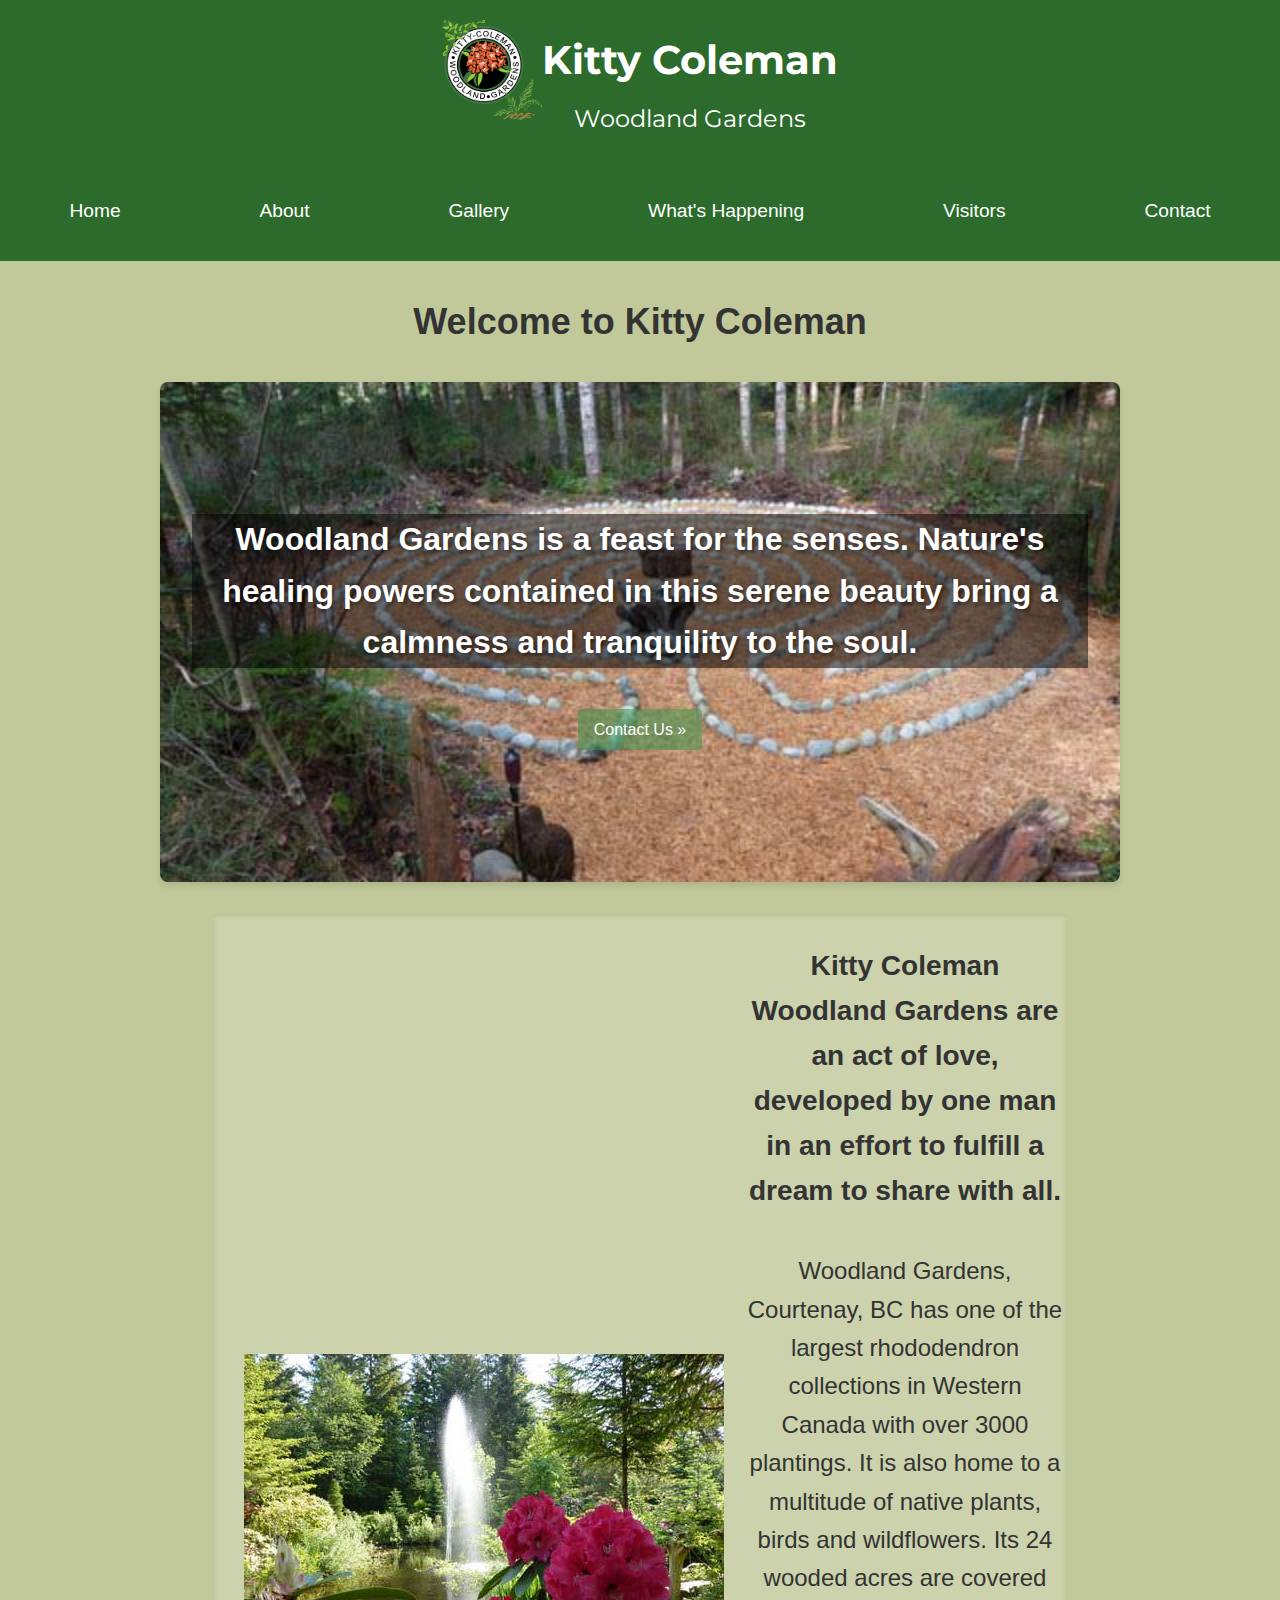
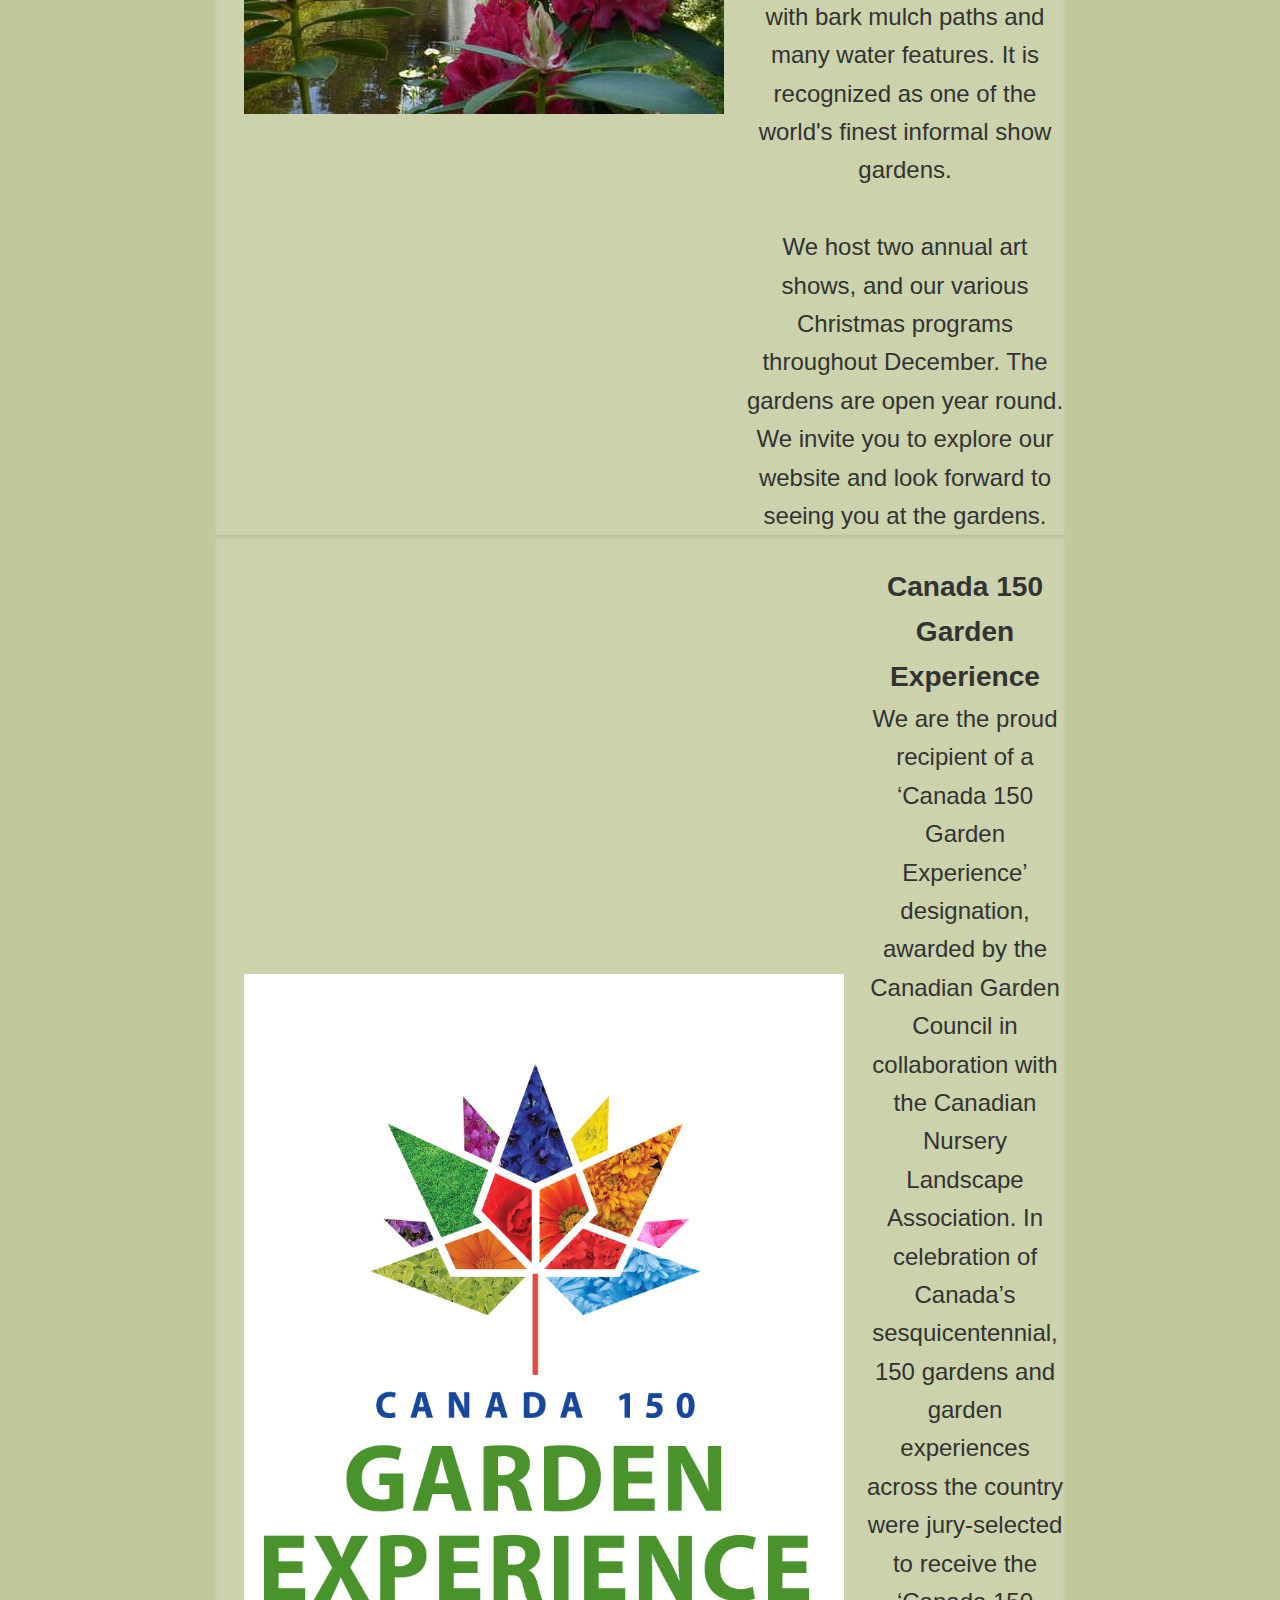
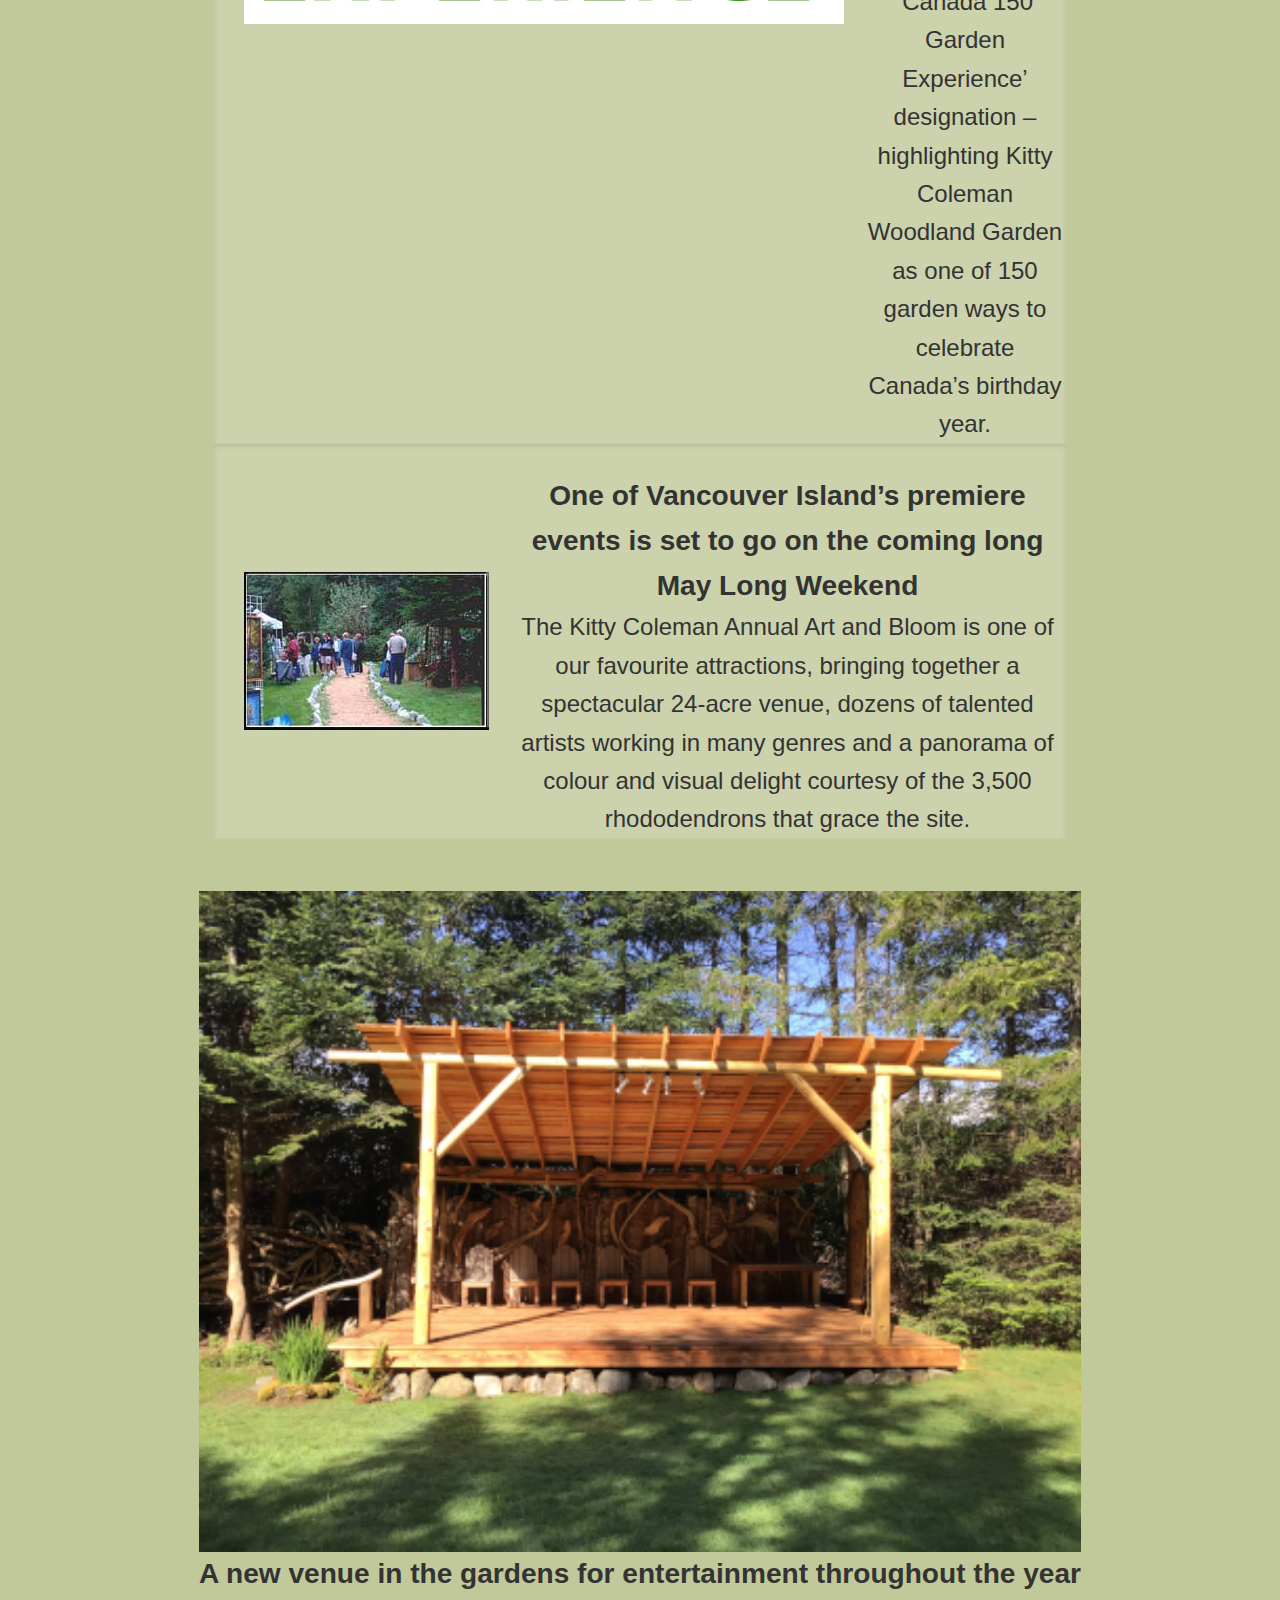
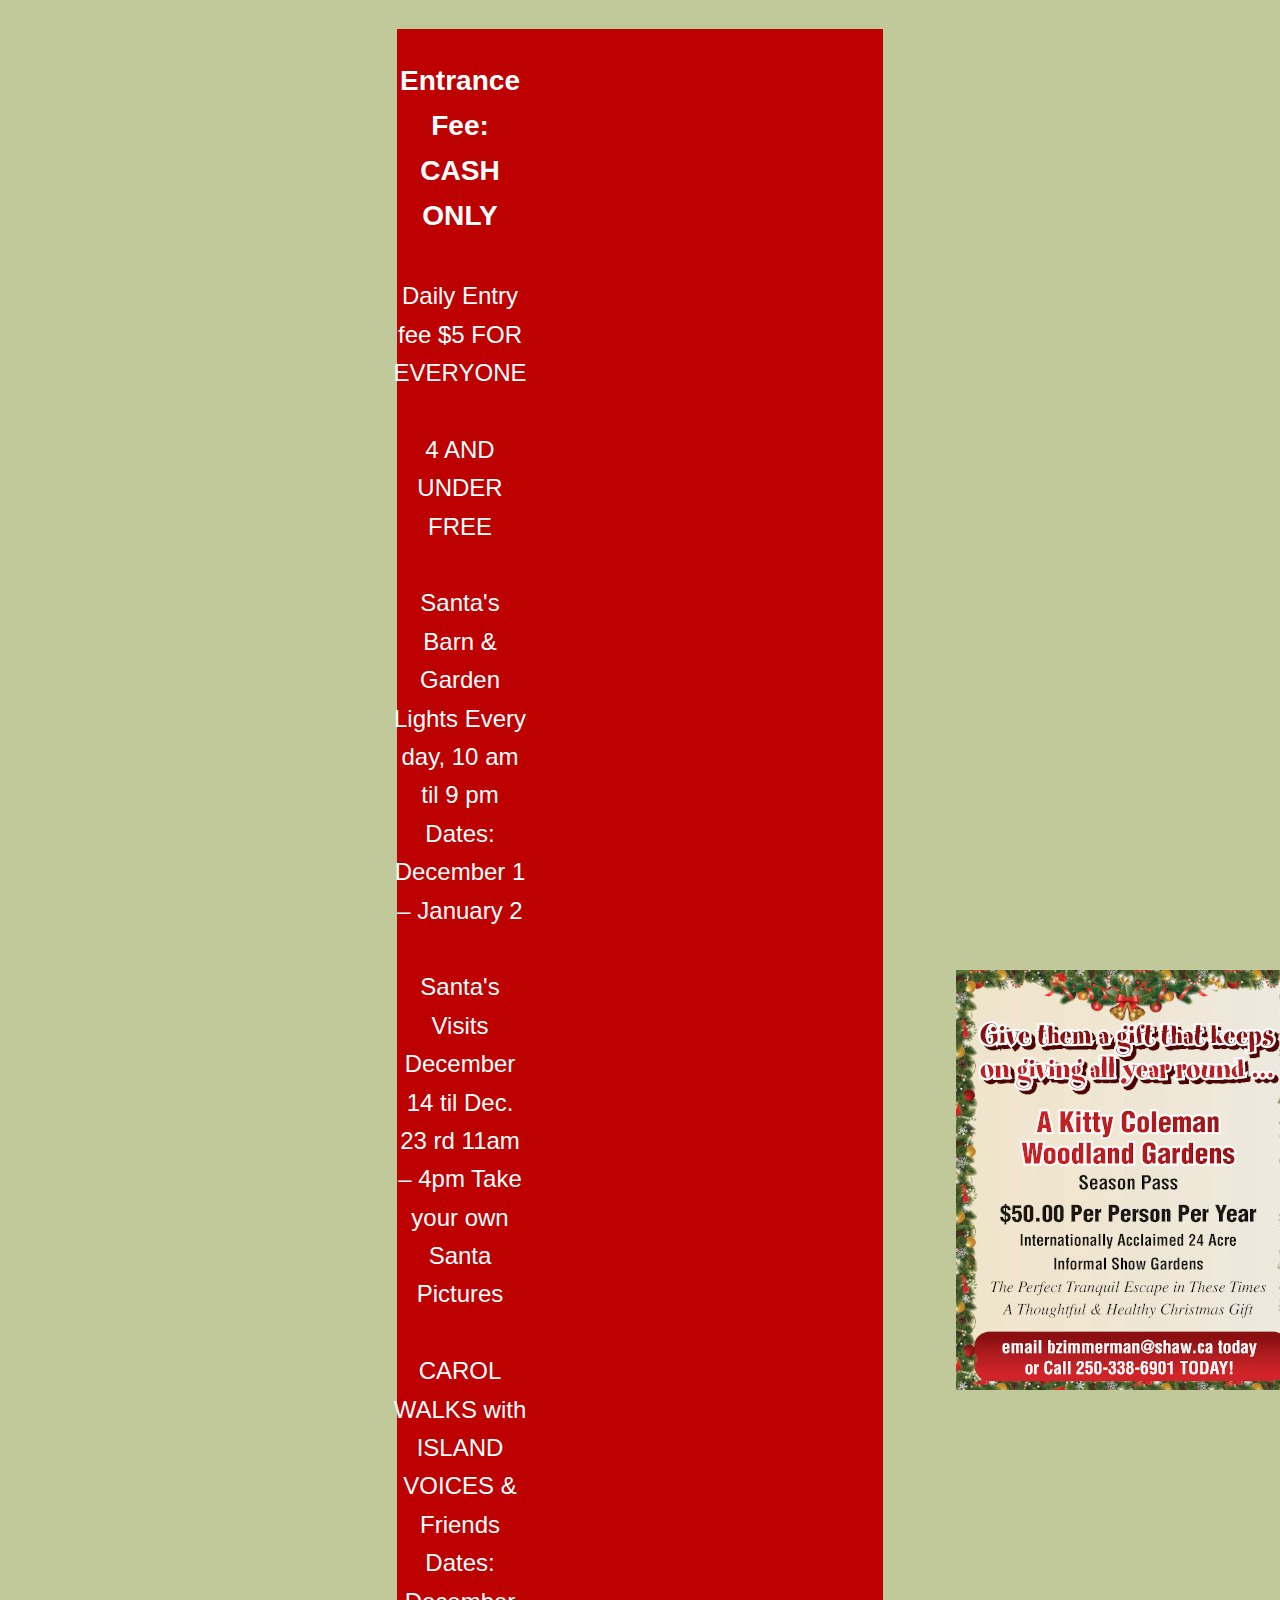
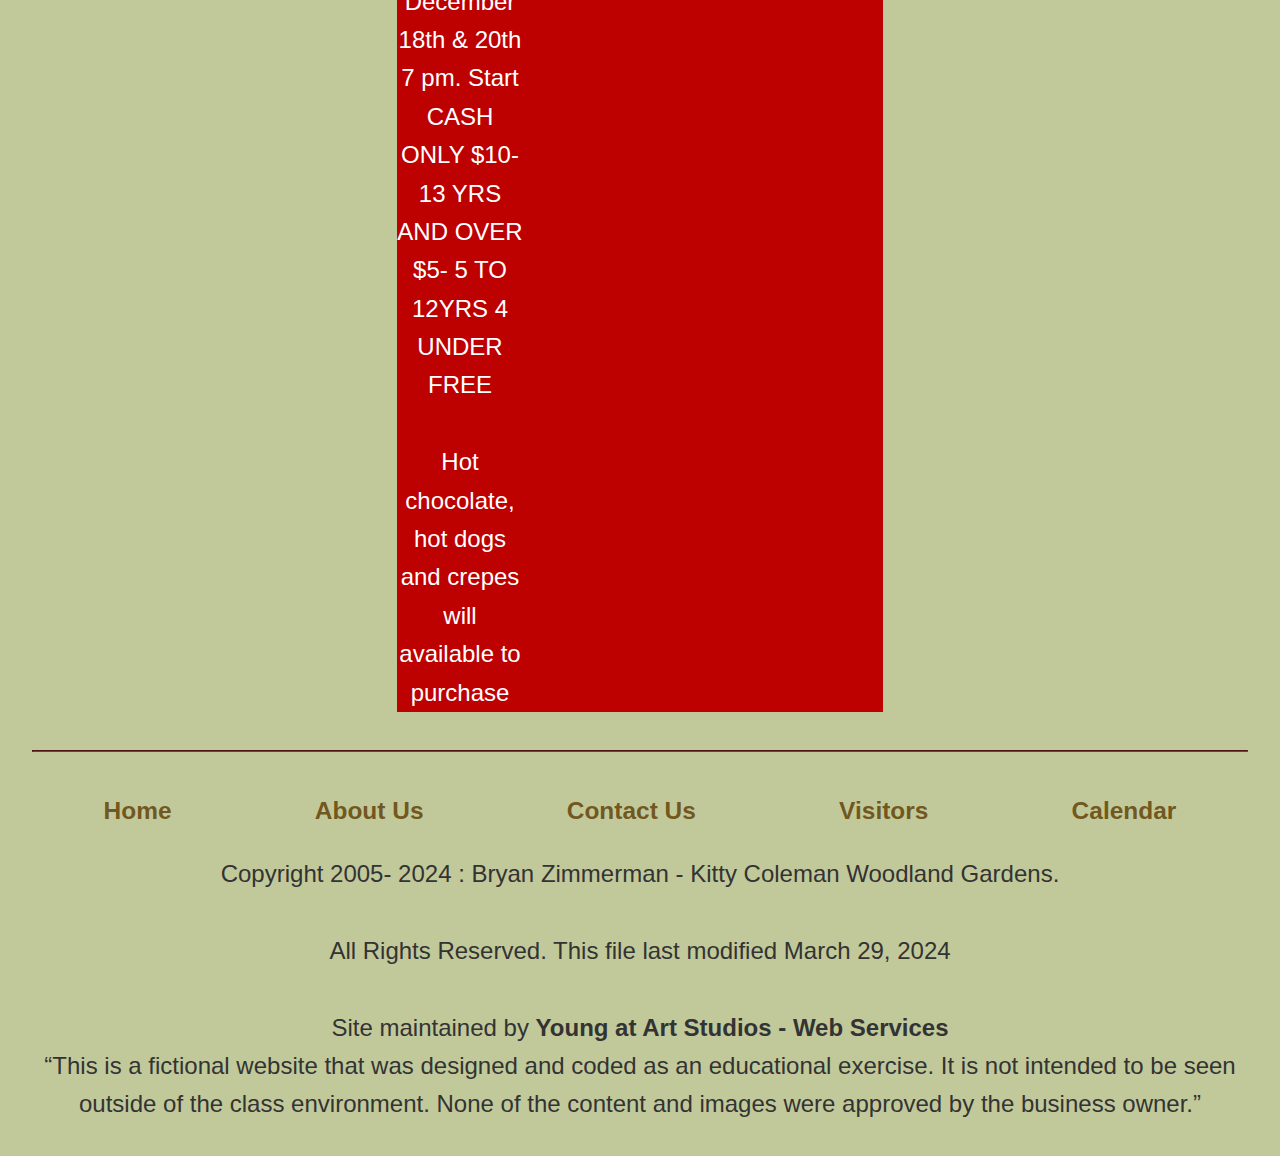
<file: index.html>
<!DOCTYPE html>
<html lang="en">
<head>

    <link rel="preconnect" href="https://fonts.googleapis.com">
<link rel="preconnect" href="https://fonts.gstatic.com" crossorigin>
<link href="https://fonts.googleapis.com/css2?family=Parkinsans:wght@300..800&display=swap" rel="stylesheet">

<link rel="preconnect" href="https://fonts.googleapis.com">
<link rel="preconnect" href="https://fonts.gstatic.com" crossorigin>
<link href="https://fonts.googleapis.com/css2?family=Montserrat:ital,wght@0,100..900;1,100..900&family=Parkinsans:wght@300..800&display=swap" rel="stylesheet">
    <meta charset="UTF-8">
    <meta name="viewport" content="width=device-width, initial-scale=1.0">
    <title>Kitty Coleman Woodland Gardens</title>
    <link rel="stylesheet" href="styles.css">
    <script>
        function showNav() {
            var element = document.getElementById("nav-items");
            element.classList.toggle("show-items");
        }
    </script>

<!--Terribly sorry for the late submission; I assumed that the expected time would be before the next class. I'll make sure to complete the next step on time.-->

</head>
<body>
    <header>
        <div class="header-container">
            <img src="images/kitty-coleman.png" alt="Kitty Coleman Logo" class="logo">
            <div class="header-title">
                <h1>Kitty Coleman</h1>
                <h2>Woodland Gardens</h2>
            </div>
            <button class="menu-toggle" onclick="showNav()">☰</button>
        </div>
    </header>

    <nav id="nav-items" class="hidden">
        <ul>
            <li><a href="index.html">Home</a></li>
            <li><a href="#">About</a></li>
            <li><a href="#">Gallery</a></li>
            <li><a href="#">What's Happening</a></li>
            <li><a href="visitor.html">Visitors</a></li>
            <li><a href="contact.html">Contact</a></li>
        </ul>
    </nav>

    <main>
        <h2>Welcome to Kitty Coleman</h2>
        <section class="welcome-section">
            <h2>
                <strong>Woodland Gardens</strong> is a feast for the senses. 
                Nature's healing powers contained in this serene beauty bring 
                a calmness and tranquility to the soul.
            </h2>
            <a href="#" class="cta-button">Contact Us »</a>
        </section>

        <section class="location-section3">
            
            <div class="image-container">
                <img src="images/fountain.jpg" alt="Location Image" class="img">
            </div>
            <div class="text-container">
             <h3>Kitty Coleman Woodland Gardens are an act of love, developed by one man in an effort to fulfill a dream to share with all. </h3> <br>

             <p>

                Woodland Gardens, Courtenay, BC has one of the largest rhododendron collections in Western Canada with over 3000 plantings. It is also home to a multitude of native plants, birds and wildflowers. Its 24 wooded acres are covered with bark mulch paths and many water features. It is recognized as one of the world's finest informal show gardens.

            </p> <br>
               
                <p> 
                We host two annual art shows, and our various Christmas programs throughout December. The gardens are open year round. We invite you to explore our website and look forward to seeing you at the gardens.</p>
                    
            </div>
   
           
        </section>


        <section class="location-section3">
            
            <div class="image-container">
                <img src="images/experience.jpg" alt="Location Image" class="img">
            </div>
            <div class="text-container">
                <h3>Canada 150 Garden Experience</h3>
                    We are the proud recipient of a ‘Canada 150 Garden Experience’ designation, awarded by the Canadian Garden Council in collaboration with the Canadian Nursery Landscape Association.
                    
                    In celebration of Canada’s sesquicentennial, 150 gardens and garden experiences across the country were jury-selected to receive the ‘Canada 150 Garden Experience’ designation – highlighting Kitty Coleman Woodland Garden as one of 150 garden ways to celebrate Canada’s birthday year.
                    
            </div>
   
           
        </section>


        <section class="location-section3">
            
            <div class="image-container">
                <img src="images/festival_new.jpg" alt="Location Image" class="img">
            </div>
            <div class="text-container">
                <h3>One of Vancouver Island’s premiere events is set to go on the coming long May Long Weekend</h3>
                <p> The Kitty Coleman Annual Art and Bloom is one of our favourite attractions, bringing together a spectacular 24-acre venue, dozens of talented artists working in many genres and a panorama of colour and visual delight courtesy of the 3,500 rhododendrons that grace the site.</p>
                    
            </div>
   
           
        </section>

        <section class="location-section">
            
            <div class="location-image">
                <img src="images/concert-stage-sm.jpg" alt="Image of concert stage" class="img">

                <h3>A new venue in the gardens for entertainment throughout the year</h3>

              
            </div>
        </section>

        
        <section class="location-section343">
            
            <div class="image-container2">
                <img src="images/season-pass-poster-350.jpg" alt="Event Poster" class="img">
            </div>
            <div class="text-container">
                <h3>Entrance Fee: CASH ONLY</h3>
                <br>
                <p>
                    Daily Entry fee
                    $5 FOR EVERYONE
                  
                </p>
                <br> <p>  4 AND UNDER FREE</p>
                        <br>
                    <p>
                    Santa's Barn & Garden Lights
                    Every day, 10 am til 9 pm
                    Dates: December 1 – January 2
            </p>
            <br>
                    <p>
                    Santa's Visits
                    December 14 til Dec. 23 rd
                    11am – 4pm
                    Take your own Santa Pictures
        </p>
                    <br>
                    <p>
                    CAROL WALKS with
                    ISLAND VOICES & Friends
                    Dates: December 18th & 20th
                    7 pm. Start
                    CASH ONLY
                    $10-13 YRS AND OVER
                    $5- 5 TO 12YRS
                    4 UNDER FREE
    </p>
    <br>
                    <p>
                    Hot chocolate, hot dogs and
                    crepes will available to purchase</p>
                    
            </div>
    
           
        </section>
<br>

<hr>
<br>
<footer class="footerclass"> 
    <div class="signingon">
       
        <a href="#" class="nav-link2">Home</a>
        <a href="#" class="nav-link2">About Us</a>
       <a href="contact.html" class="nav-link2">Contact Us</a>
        <a href="visitor.html" class="nav-link2">Visitors</a>
       <a href="#" class="nav-link2">Calendar</a>
       
    
</div>
    <p>Copyright 2005- 2024 : Bryan Zimmerman - Kitty Coleman Woodland Gardens. </p>
    <br>
    <p> 
        All Rights Reserved.
        This file last modified March 29, 2024</p>
        <br>
        <p>Site maintained by  <a href="http://www.yaadev.com/" class="nav-link3">Young at Art Studios - Web Services</a></p>

        <p>“This is a fictional website that was designed and coded as an educational exercise. It is not intended to be seen outside of the class environment. None of the content and images were approved by the business owner.”</p>



   


</footer>



    </main>




</body>
</html>
</file>
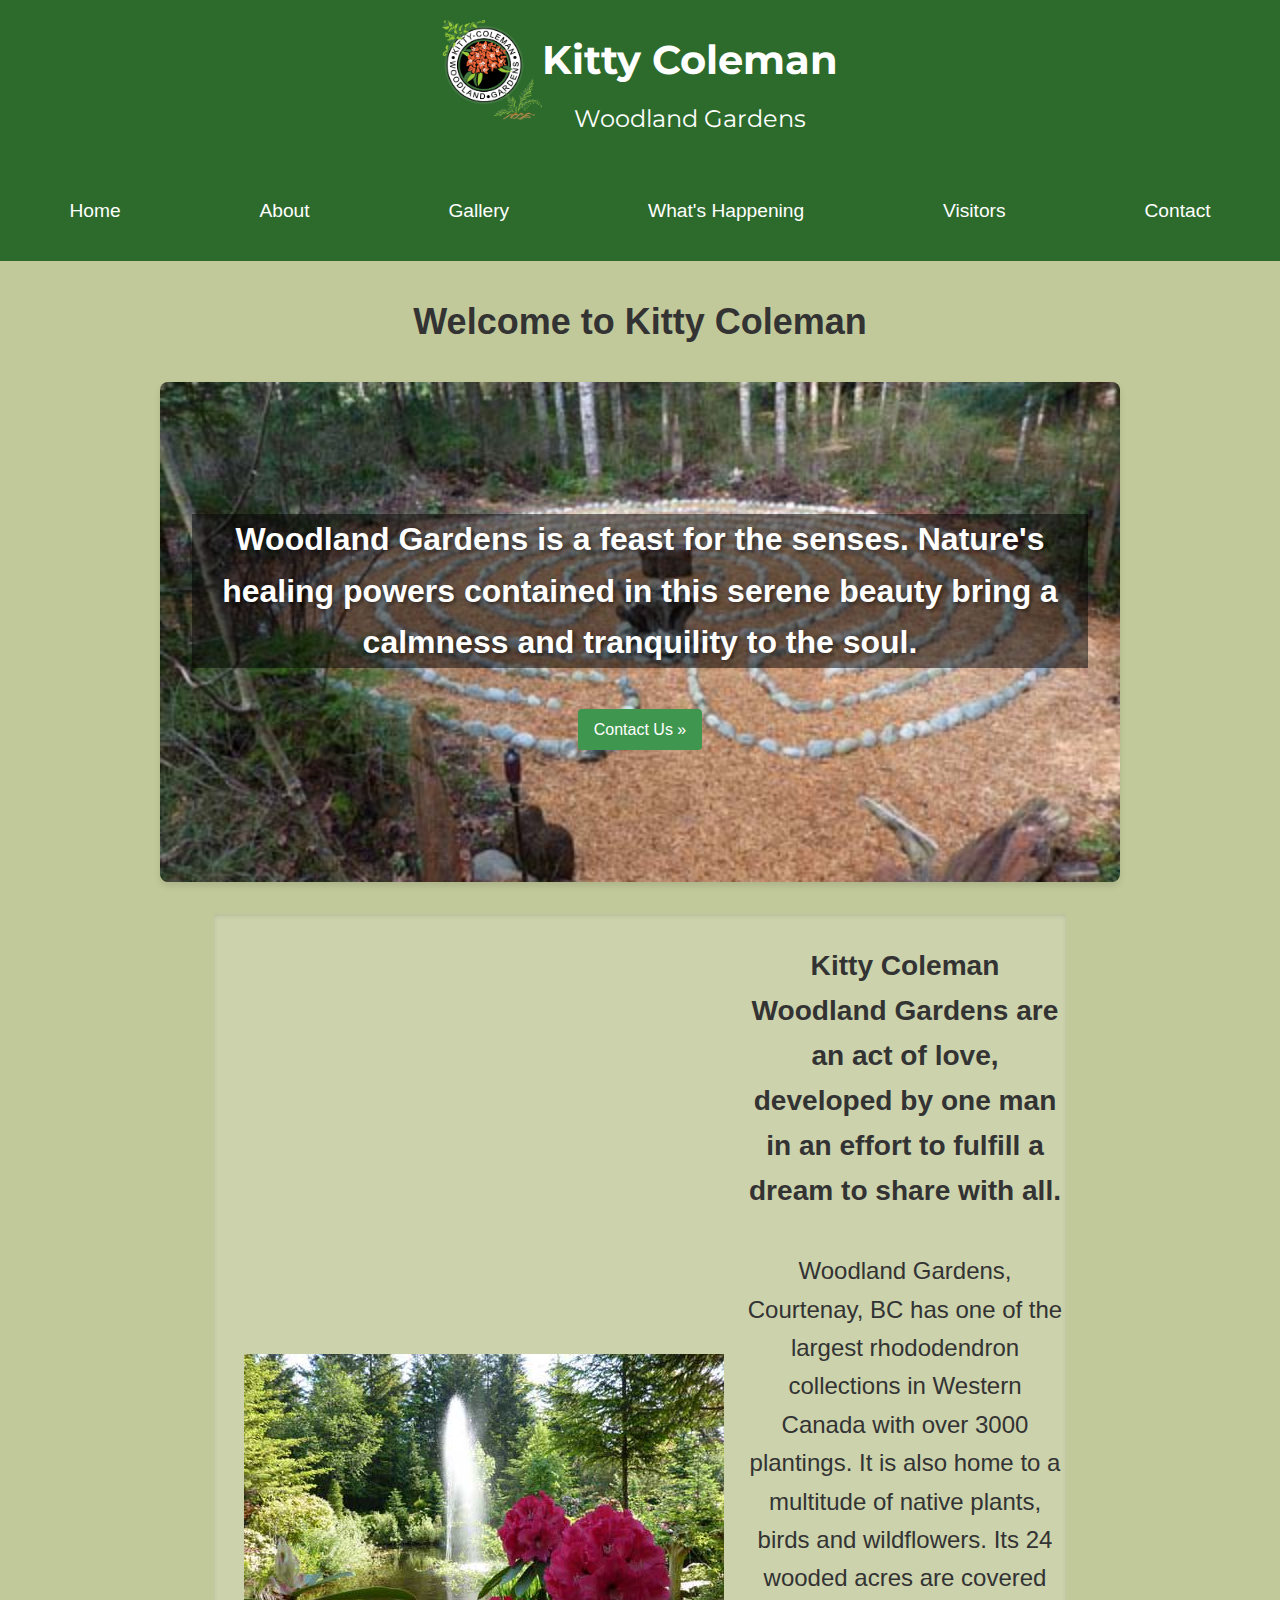
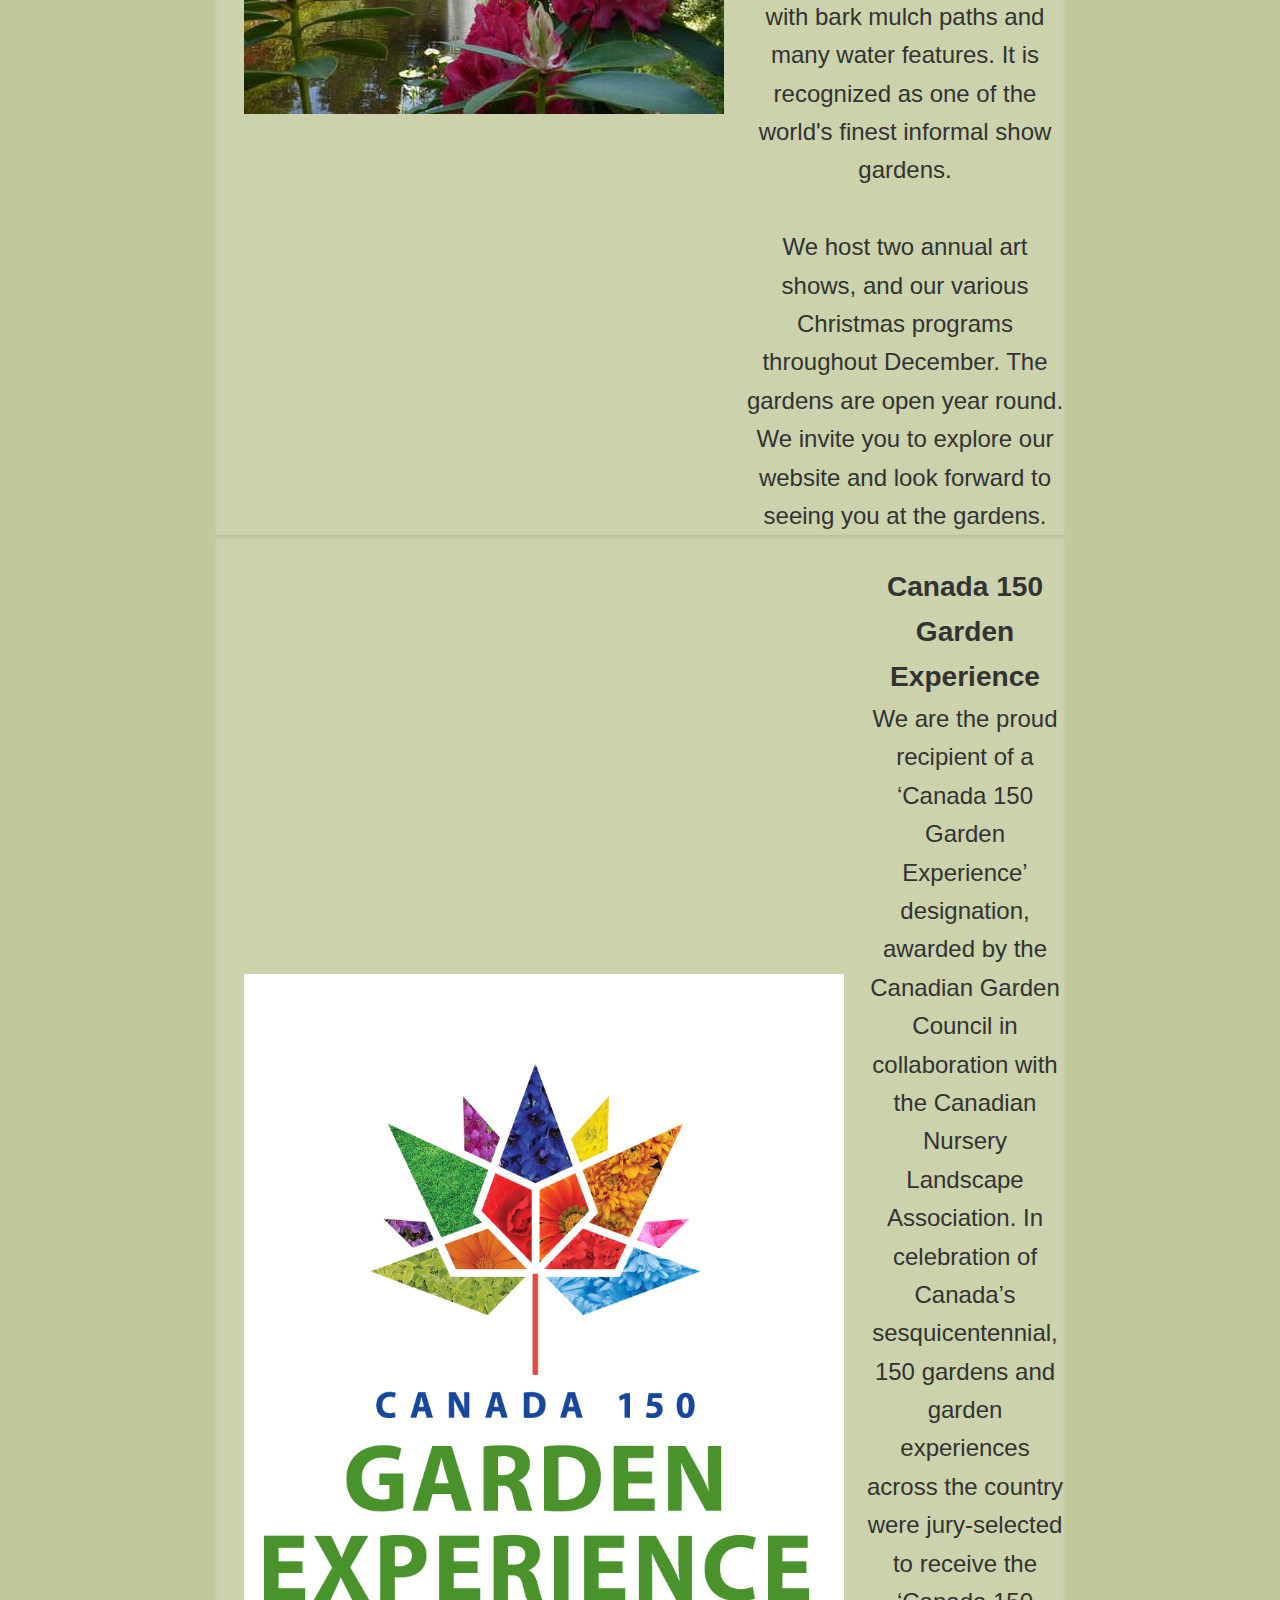
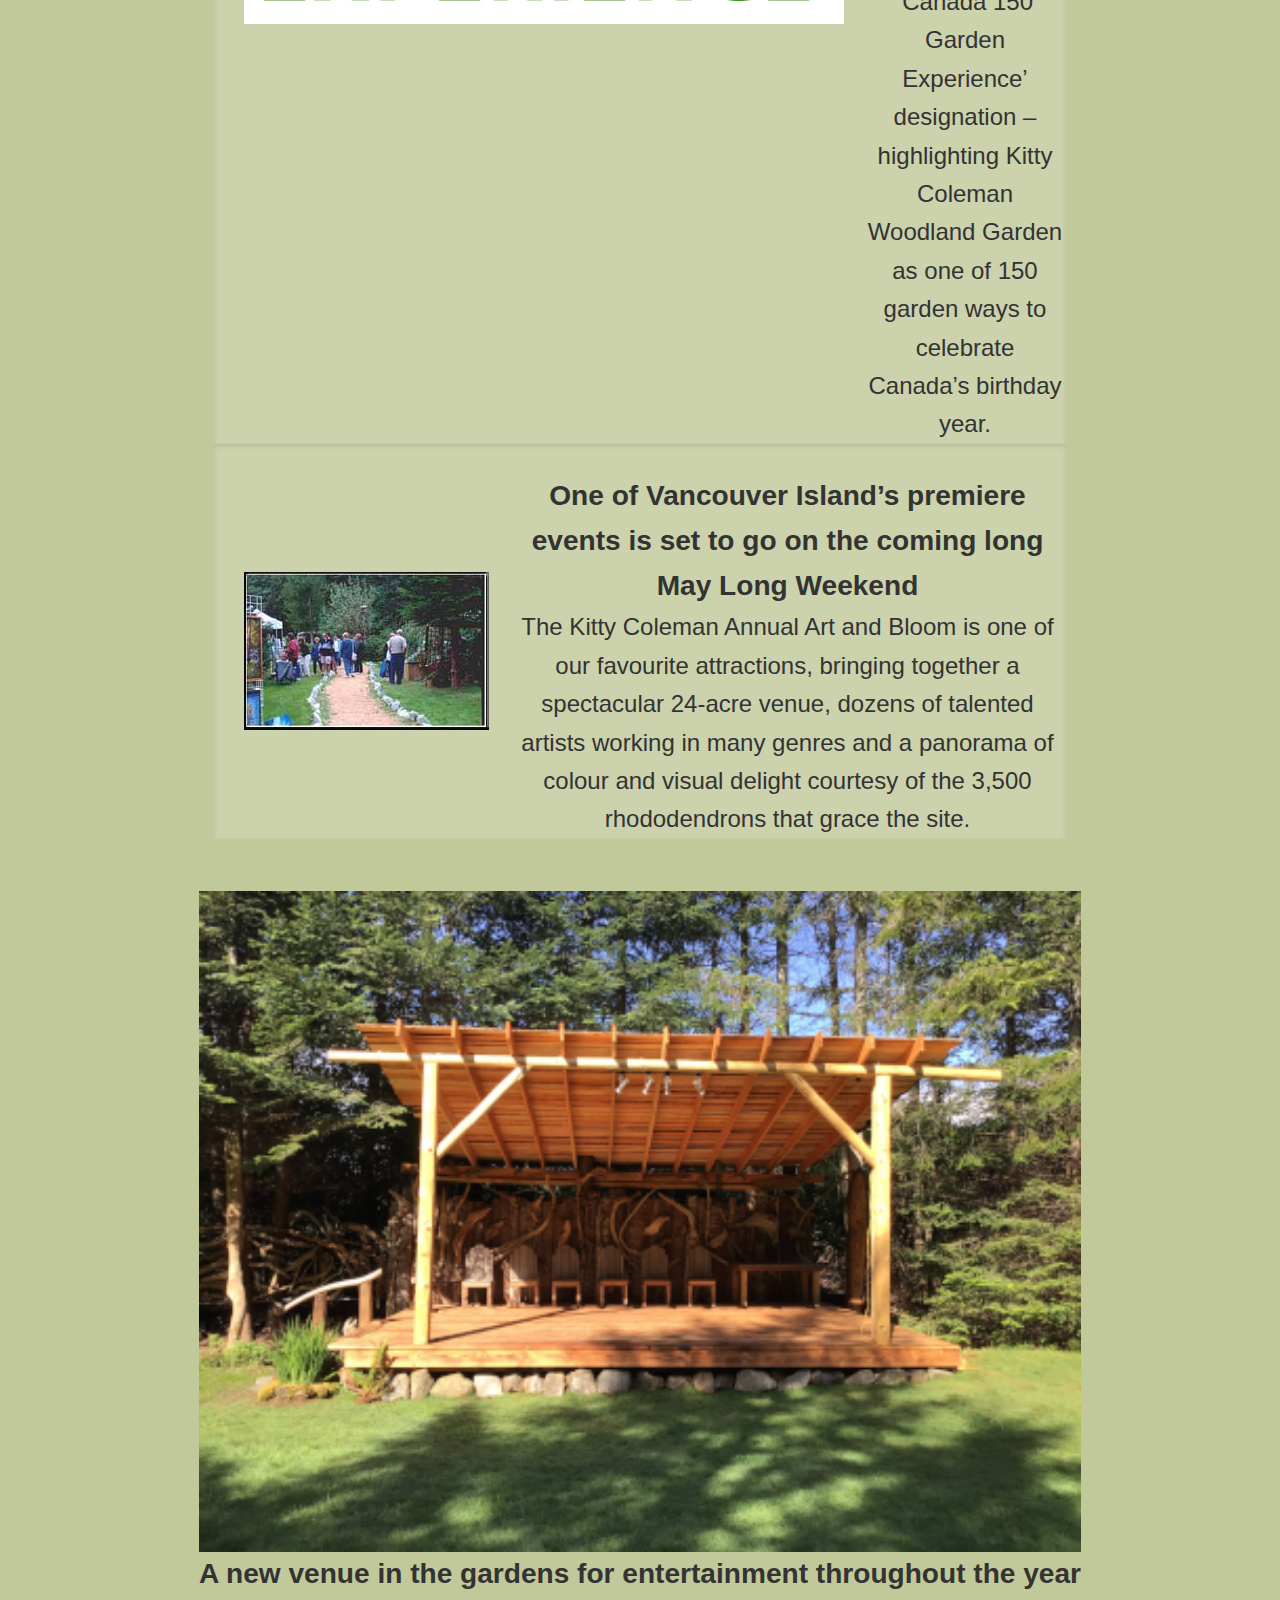
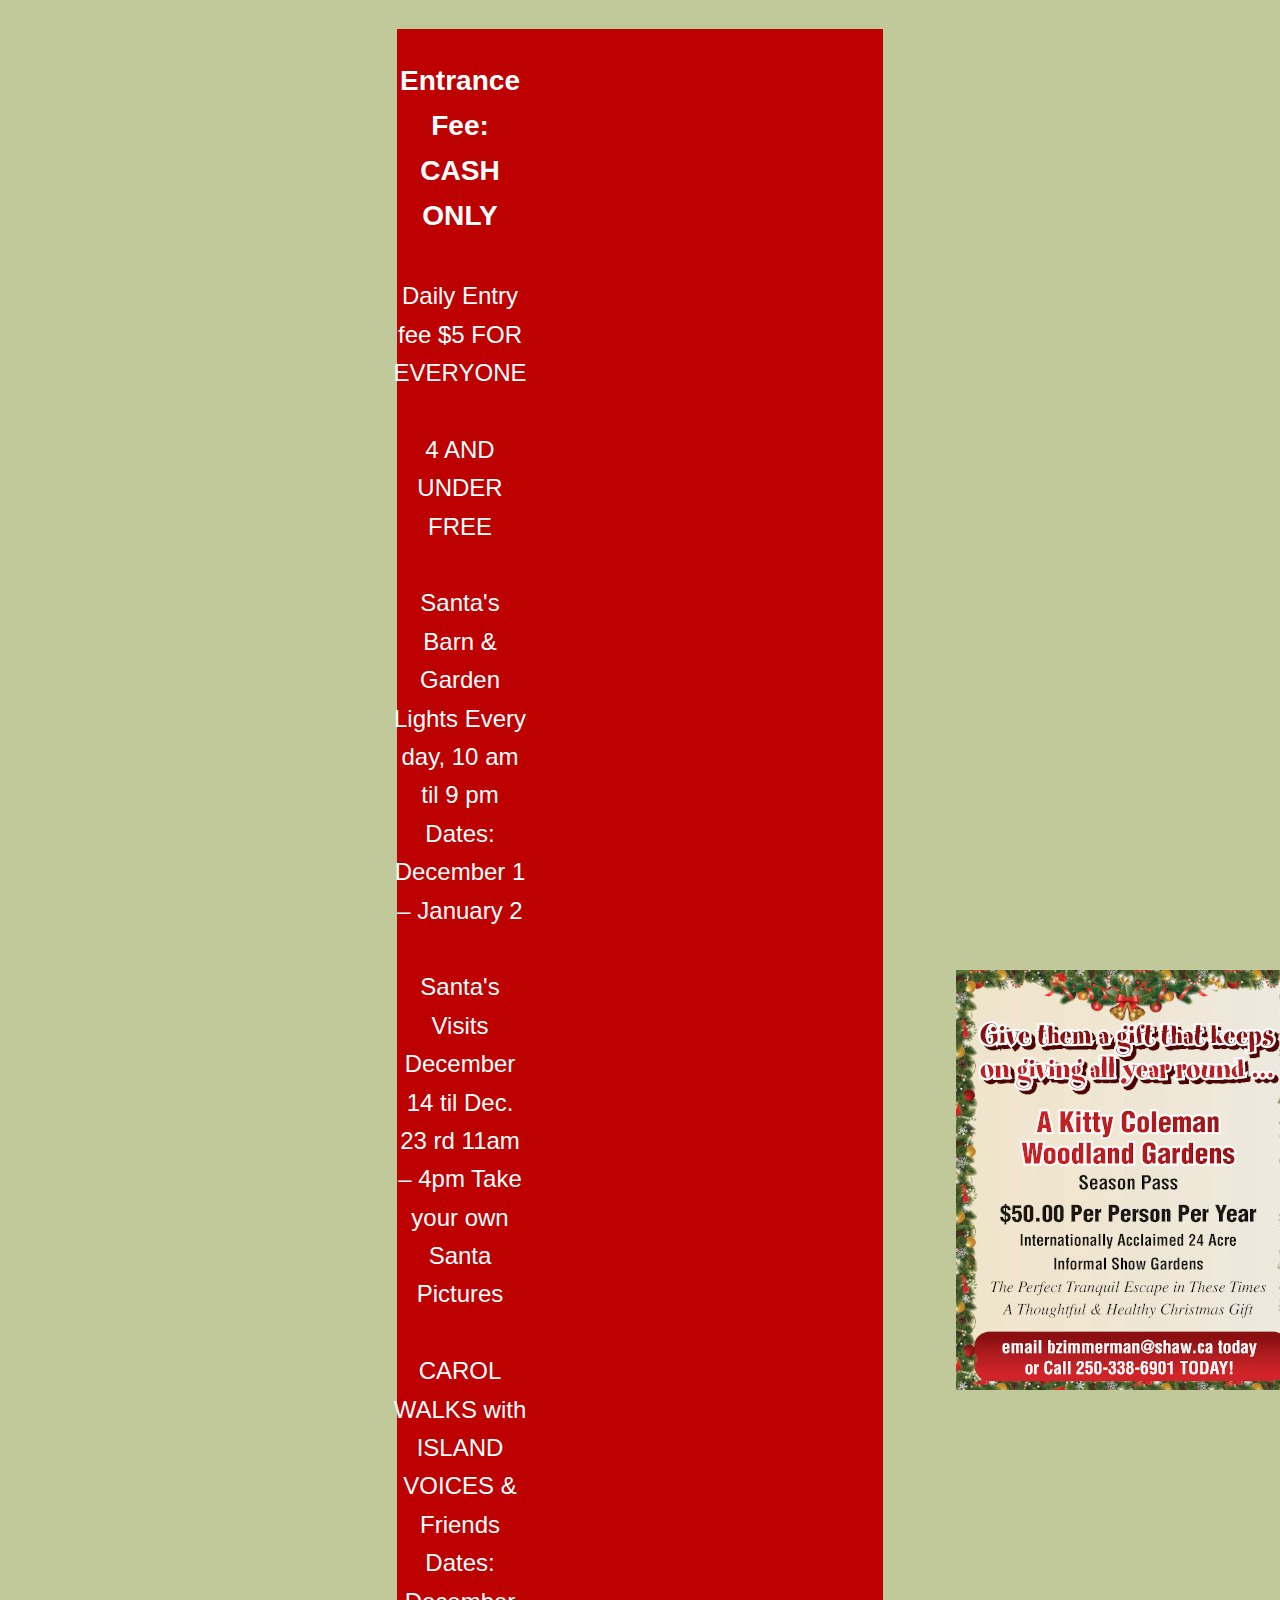
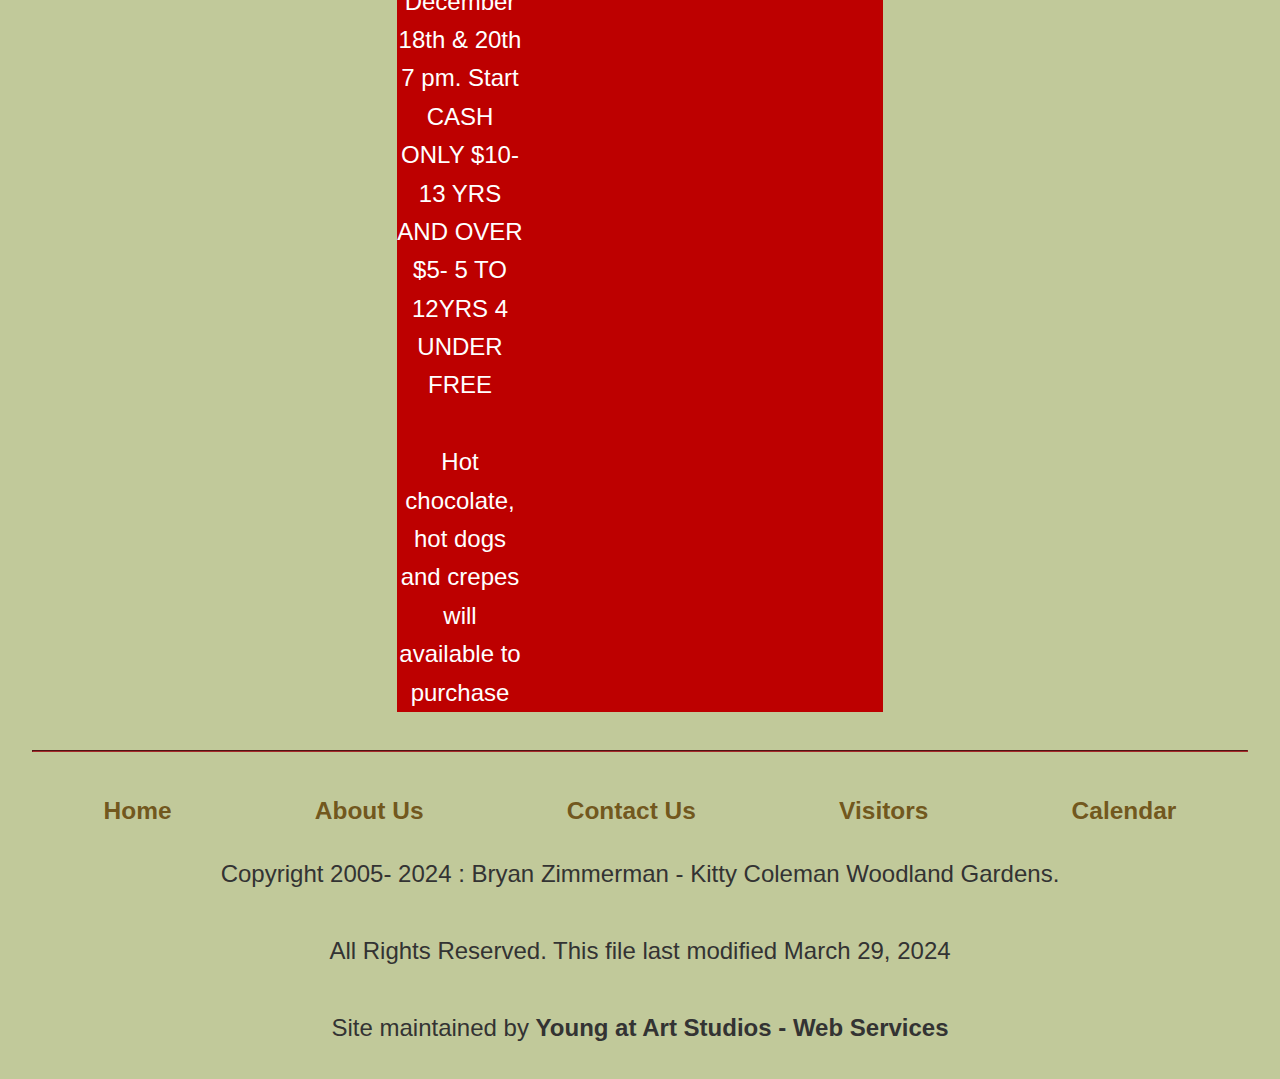
<file: .github/index.html>
<!DOCTYPE html>
<html lang="en">
<head>

    <link rel="preconnect" href="https://fonts.googleapis.com">
<link rel="preconnect" href="https://fonts.gstatic.com" crossorigin>
<link href="https://fonts.googleapis.com/css2?family=Parkinsans:wght@300..800&display=swap" rel="stylesheet">

<link rel="preconnect" href="https://fonts.googleapis.com">
<link rel="preconnect" href="https://fonts.gstatic.com" crossorigin>
<link href="https://fonts.googleapis.com/css2?family=Montserrat:ital,wght@0,100..900;1,100..900&family=Parkinsans:wght@300..800&display=swap" rel="stylesheet">
    <meta charset="UTF-8">
    <meta name="viewport" content="width=device-width, initial-scale=1.0">
    <title>Kitty Coleman Woodland Gardens</title>
    <link rel="stylesheet" href="styles.css">
    <script>
        function showNav() {
            var element = document.getElementById("nav-items");
            element.classList.toggle("show-items");
        }
    </script>

<!--Terribly sorry for the late submission; I assumed that the expected time would be before the next class. I'll make sure to complete the next step on time.-->

</head>
<body>
    <header>
        <div class="header-container">
            <img src="images/kitty-coleman.png" alt="Kitty Coleman Logo" class="logo">
            <div class="header-title">
                <h1>Kitty Coleman</h1>
                <h2>Woodland Gardens</h2>
            </div>
            <button class="menu-toggle" onclick="showNav()">☰</button>
        </div>
    </header>

    <nav id="nav-items" class="hidden">
        <ul>
            <li><a href="index.html">Home</a></li>
            <li><a href="#">About</a></li>
            <li><a href="#">Gallery</a></li>
            <li><a href="#">What's Happening</a></li>
            <li><a href="visitor.html">Visitors</a></li>
            <li><a href="contact.html">Contact</a></li>
        </ul>
    </nav>

    <main>
        <h2>Welcome to Kitty Coleman</h2>
        <section class="welcome-section">
            <h2>
                <strong>Woodland Gardens</strong> is a feast for the senses. 
                Nature's healing powers contained in this serene beauty bring 
                a calmness and tranquility to the soul.
            </h2>
            <a href="#" class="cta-button">Contact Us »</a>
        </section>

        <section class="location-section3">
            
            <div class="image-container">
                <img src="images/fountain.jpg" alt="Location Image" class="img">
            </div>
            <div class="text-container">
             <h3>Kitty Coleman Woodland Gardens are an act of love, developed by one man in an effort to fulfill a dream to share with all. </h3> <br>

             <p>

                Woodland Gardens, Courtenay, BC has one of the largest rhododendron collections in Western Canada with over 3000 plantings. It is also home to a multitude of native plants, birds and wildflowers. Its 24 wooded acres are covered with bark mulch paths and many water features. It is recognized as one of the world's finest informal show gardens.

            </p> <br>
               
                <p> 
                We host two annual art shows, and our various Christmas programs throughout December. The gardens are open year round. We invite you to explore our website and look forward to seeing you at the gardens.</p>
                    
            </div>
   
           
        </section>


        <section class="location-section3">
            
            <div class="image-container">
                <img src="images/experience.jpg" alt="Location Image" class="img">
            </div>
            <div class="text-container">
                <h3>Canada 150 Garden Experience</h3>
                    We are the proud recipient of a ‘Canada 150 Garden Experience’ designation, awarded by the Canadian Garden Council in collaboration with the Canadian Nursery Landscape Association.
                    
                    In celebration of Canada’s sesquicentennial, 150 gardens and garden experiences across the country were jury-selected to receive the ‘Canada 150 Garden Experience’ designation – highlighting Kitty Coleman Woodland Garden as one of 150 garden ways to celebrate Canada’s birthday year.
                    
            </div>
   
           
        </section>


        <section class="location-section3">
            
            <div class="image-container">
                <img src="images/festival_new.jpg" alt="Location Image" class="img">
            </div>
            <div class="text-container">
                <h3>One of Vancouver Island’s premiere events is set to go on the coming long May Long Weekend</h3>
                <p> The Kitty Coleman Annual Art and Bloom is one of our favourite attractions, bringing together a spectacular 24-acre venue, dozens of talented artists working in many genres and a panorama of colour and visual delight courtesy of the 3,500 rhododendrons that grace the site.</p>
                    
            </div>
   
           
        </section>

        <section class="location-section">
            
            <div class="location-image">
                <img src="images/concert-stage-sm.jpg" alt="Image of concert stage" class="img">

                <h3>A new venue in the gardens for entertainment throughout the year</h3>

              
            </div>
        </section>

        
        <section class="location-section343">
            
            <div class="image-container2">
                <img src="images/season-pass-poster-350.jpg" alt="Event Poster" class="img">
            </div>
            <div class="text-container">
                <h3>Entrance Fee: CASH ONLY</h3>
                <br>
                <p>
                    Daily Entry fee
                    $5 FOR EVERYONE
                  
                </p>
                <br> <p>  4 AND UNDER FREE</p>
                        <br>
                    <p>
                    Santa's Barn & Garden Lights
                    Every day, 10 am til 9 pm
                    Dates: December 1 – January 2
            </p>
            <br>
                    <p>
                    Santa's Visits
                    December 14 til Dec. 23 rd
                    11am – 4pm
                    Take your own Santa Pictures
        </p>
                    <br>
                    <p>
                    CAROL WALKS with
                    ISLAND VOICES & Friends
                    Dates: December 18th & 20th
                    7 pm. Start
                    CASH ONLY
                    $10-13 YRS AND OVER
                    $5- 5 TO 12YRS
                    4 UNDER FREE
    </p>
    <br>
                    <p>
                    Hot chocolate, hot dogs and
                    crepes will available to purchase</p>
                    
            </div>
    
           
        </section>
<br>

<hr>
<br>
<footer class="footerclass"> 
    <div class="signingon">
       
        <a href="#" class="nav-link2">Home</a>
        <a href="#" class="nav-link2">About Us</a>
       <a href="contact.html" class="nav-link2">Contact Us</a>
        <a href="visitor.html" class="nav-link2">Visitors</a>
       <a href="#" class="nav-link2">Calendar</a>
       
    
</div>
    <p>Copyright 2005- 2024 : Bryan Zimmerman - Kitty Coleman Woodland Gardens. </p>
    <br>
    <p> 
        All Rights Reserved.
        This file last modified March 29, 2024</p>
        <br>
        <p>Site maintained by  <a href="http://www.yaadev.com/" class="nav-link3">Young at Art Studios - Web Services</a></p>



   


</footer>



    </main>




</body>
</html>
</file>
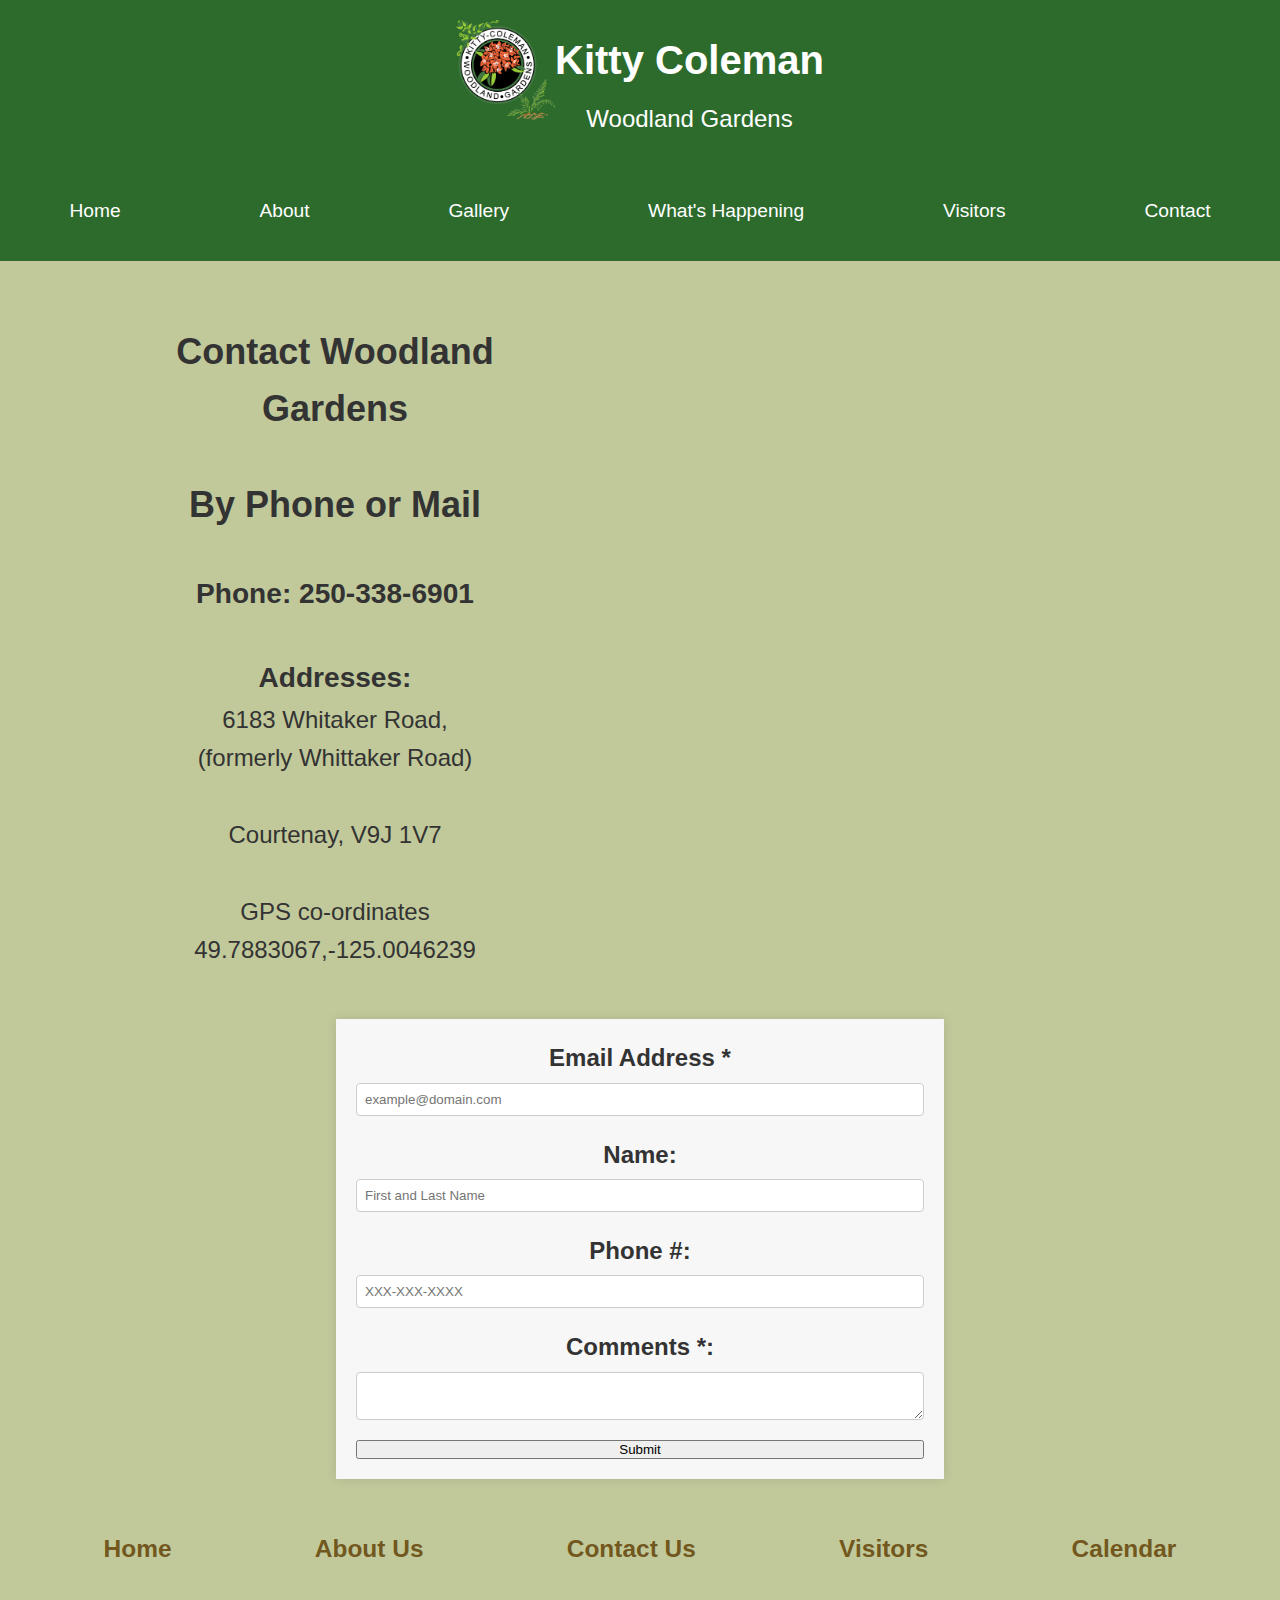
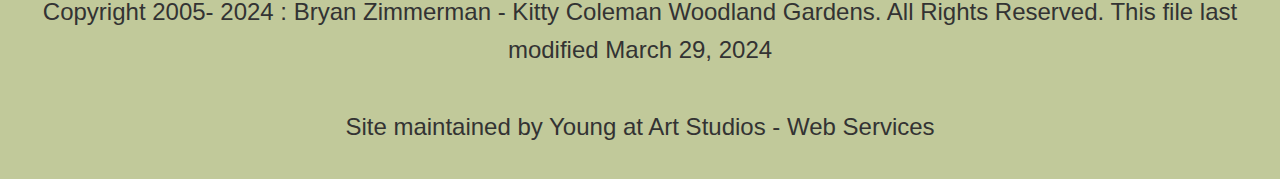
<file: contact.html>
<!DOCTYPE html>
<html lang="en">
<head>
    <meta charset="UTF-8">
    <meta name="viewport" content="width=device-width, initial-scale=1.0">
    <title>Contact</title>
    <link rel="stylesheet" href="styles.css">
    <script>
        function showNav() {
            var element = document.getElementById("nav-items");
            element.classList.toggle("show-items");
        }
    </script>
</head>
<body>
    <header>

        <div class="header-container">
            <img src="images/kitty-coleman.png" alt="Kitty Coleman Logo" class="logo">
            <div class="header-title">
                <h1>Kitty Coleman</h1>
                <h2>Woodland Gardens</h2>
            </div>
            <button class="menu-toggle" onclick="showNav()">☰</button>
        </div>
 

    </header>

    <nav id="nav-items" class="hidden">
        <ul>
            <li><a href="index.html">Home</a></li>
            <li><a href="#">About</a></li>
            <li><a href="#">Gallery</a></li>
            <li><a href="#">What's Happening</a></li>
            <li><a href="visitor.html">Visitors</a></li>
            <li><a href="contact.html">Contact</a></li>
        </ul>
    </nav>



<main> 
    <section class="location-section34">
            
        <div class="image-container">
            <iframe src="https://www.google.com/maps/embed?pb=!1m14!1m8!1m3!1d20607.05171345444!2d-125.004626!3d49.78829400000001!3m2!1i1024!2i768!4f13.1!3m3!1m2!1s0x54881013896e38f5%3A0xc1fb139adbbc19cb!2sKitty%20Coleman%20Woodland%20Gardens!5e0!3m2!1sen!2sus!4v1732804714308!5m2!1sen!2sus" width="600" height="450" style="border:0;" allowfullscreen="" loading="lazy" referrerpolicy="no-referrer-when-downgrade"></iframe>
        </div>
        <div class="text-container">
          <h2>Contact Woodland Gardens</h2>
          <br>
          <h2>By Phone or Mail</h2>
          <br>
          <h3>Phone: 250-338-6901</h3>
          <br>
          <h3>Addresses:</h3>
          <p>6183 Whitaker Road, (formerly Whittaker Road)
     </p>
     <br>
     <p>Courtenay, V9J 1V7</p>
     <br> <p>GPS co-ordinates 49.7883067,-125.0046239</p>
                
        </div>

    <!-- p.s; altough I didn't use it directly, I dissected this resource to figure out how to make a form: https://codepen.io/codewithshabbir/pen/VwJEbXx-->
    </section>
    <div class="form-container">
        <form action="submit.php" method="post">
            <label for="email">Email Address *</label>
            <input type="email" id="email" name="email" placeholder="example@domain.com" required>
            
            <label for="name">Name:</label>
            <input type="text" id="name" name="name" placeholder="First and Last Name">
            
            <label for="phone">Phone #:</label>
            <input type="tel" id="phone" name="phone" placeholder="XXX-XXX-XXXX">
            
            <label for="comments">Comments *:</label>
            <textarea id="comments" name="comments" required></textarea>
            
            <div class="captcha">
                <script src="https://www.google.com/recaptcha/api.js" async defer></script>
                <div class="g-recaptcha" data-sitekey="your_site_key"></div>
            </div>
            
            <button type="submit">Submit</button>
        </form>
    </div>
    <footer class="footerclass"> 
        <div class="signingon">
       
            <a href="index.html" class="nav-link2">Home</a>
            <a href="#" class="nav-link2">About Us</a>
           <a href="contact.html" class="nav-link2">Contact Us</a>
            <a href="visitor.html" class="nav-link2">Visitors</a>
           <a href="#" class="nav-link2">Calendar</a>
        
    </div>
    <div class="signingoff">
        <p>Copyright 2005- 2024 : Bryan Zimmerman - Kitty Coleman Woodland Gardens.
            All Rights Reserved.
            This file last modified March 29, 2024</p>
            <br>
            <p>Site maintained by Young at Art Studios - Web Services</p>
        </div>
    
    
       
    
    
    </footer>
    
</main>
</body>
</html>
</file>
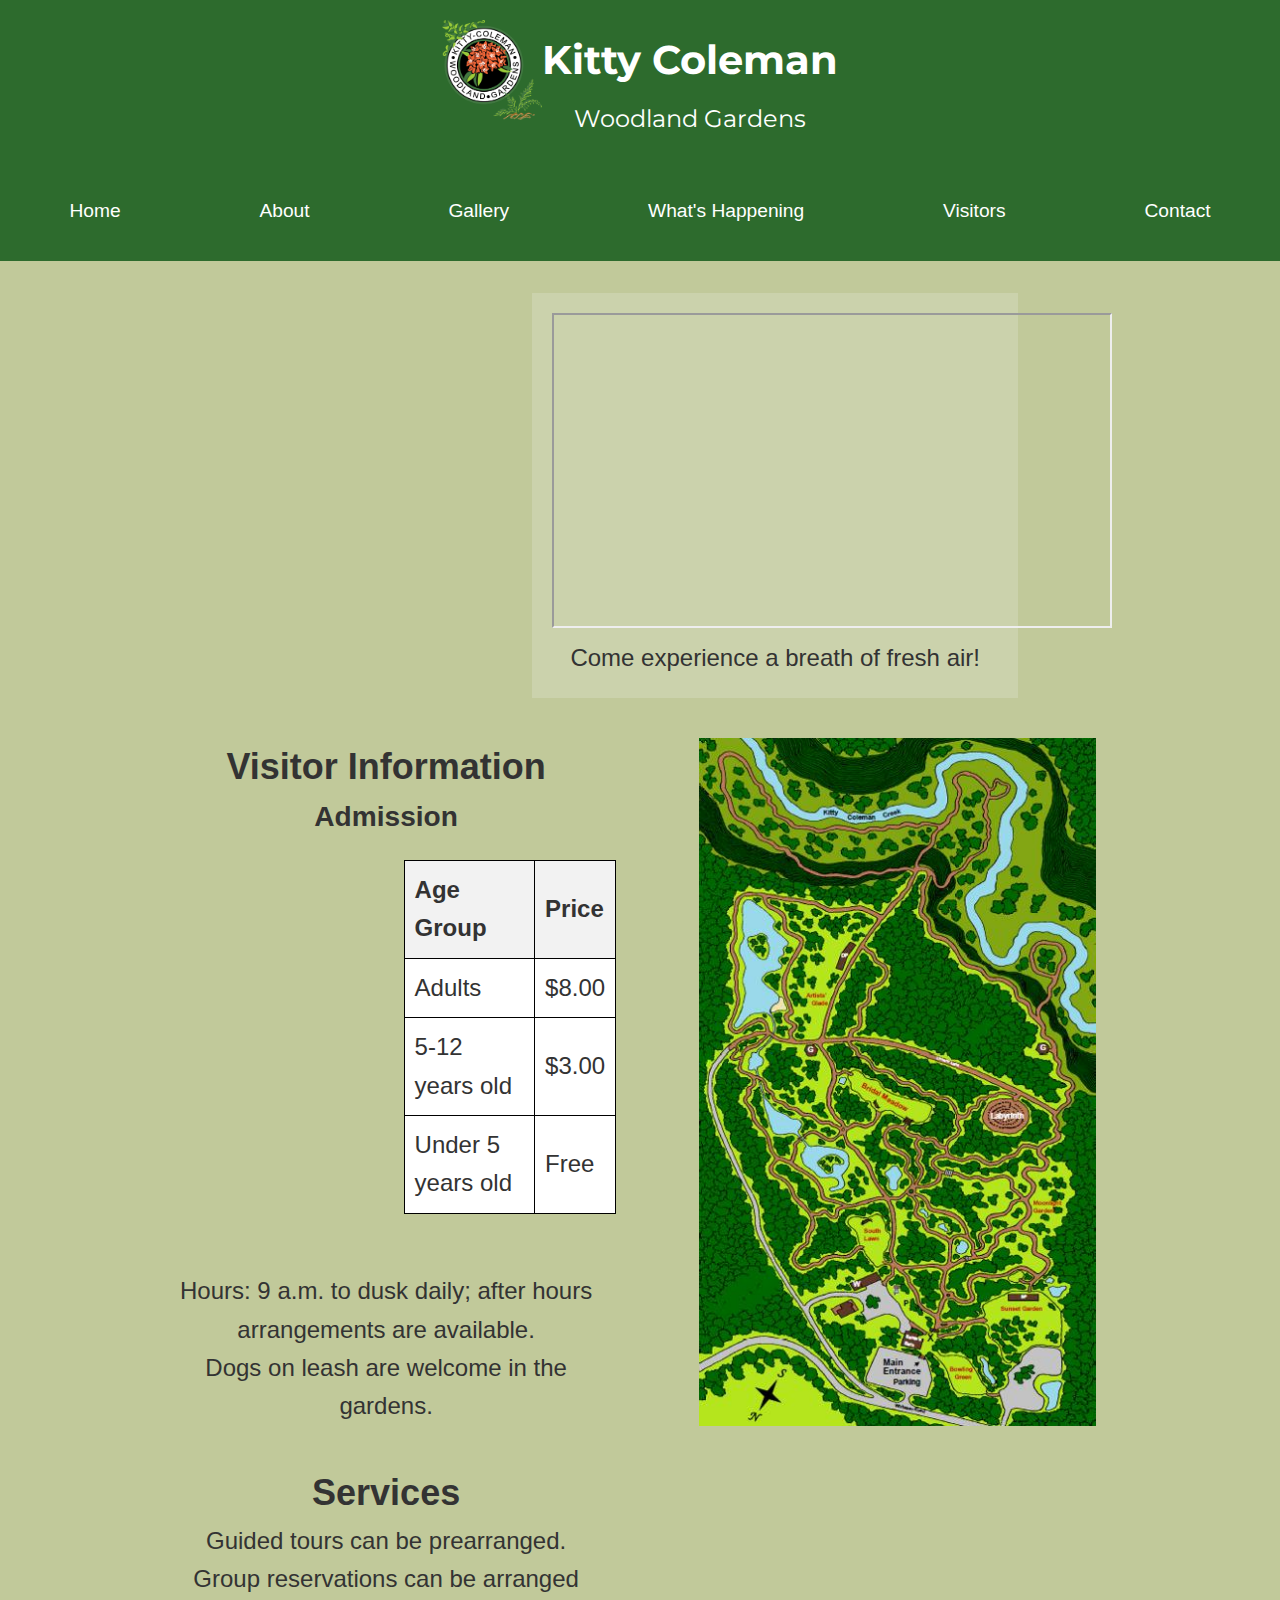
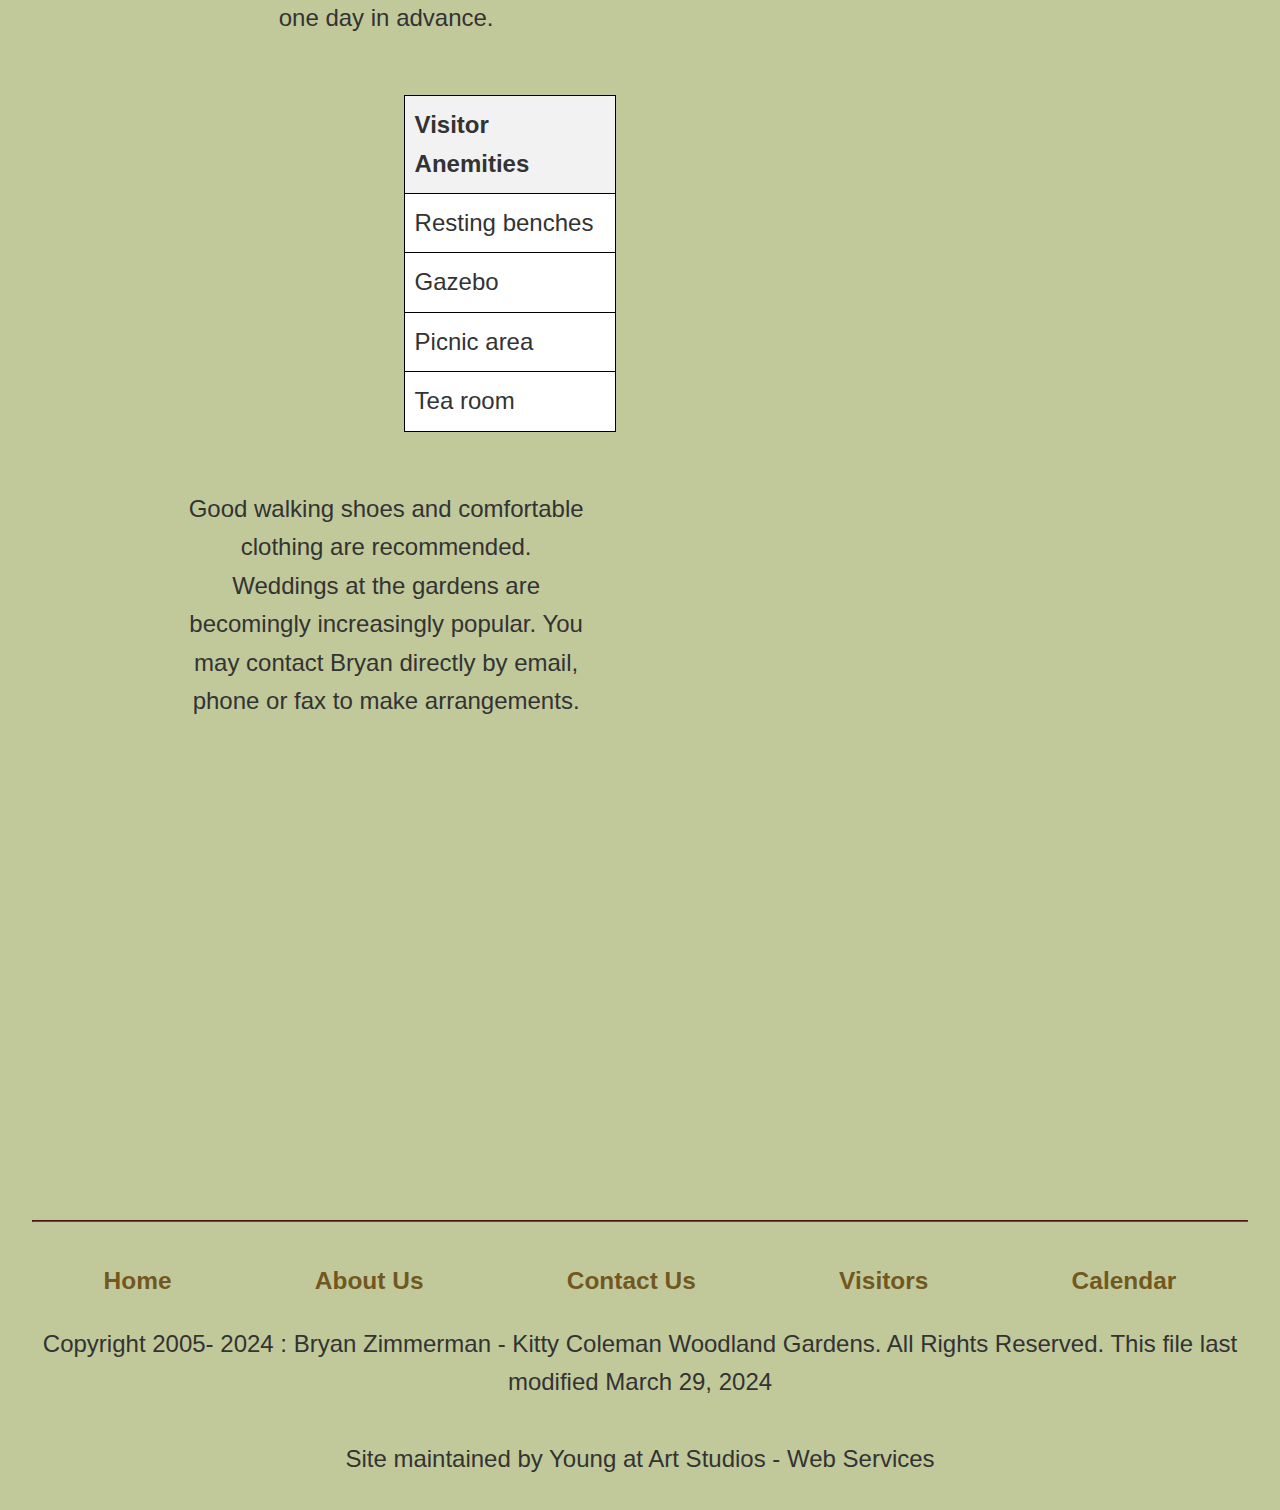
<file: visitor.html>
<!DOCTYPE html>
<html lang="en">
<head>

    <link rel="preconnect" href="https://fonts.googleapis.com">
<link rel="preconnect" href="https://fonts.gstatic.com" crossorigin>
<link href="https://fonts.googleapis.com/css2?family=Parkinsans:wght@300..800&display=swap" rel="stylesheet">

<link rel="preconnect" href="https://fonts.googleapis.com">
<link rel="preconnect" href="https://fonts.gstatic.com" crossorigin>
<link href="https://fonts.googleapis.com/css2?family=Montserrat:ital,wght@0,100..900;1,100..900&family=Parkinsans:wght@300..800&display=swap" rel="stylesheet">
    <meta charset="UTF-8">
    <meta name="viewport" content="width=device-width, initial-scale=1.0">
    <title>Kitty Coleman Woodland Gardens</title>
    <link rel="stylesheet" href="styles.css">
    <script>
        function showNav() {
            var element = document.getElementById("nav-items");
            element.classList.toggle("show-items");
        }


        
    </script>



</head>
<body>

    <header>
        <div class="header-container">
            <img src="images/kitty-coleman.png" alt="Kitty Coleman Logo" class="logo">
            <div class="header-title">
                <h1>Kitty Coleman</h1>
                <h2>Woodland Gardens</h2>
            </div>
            <button class="menu-toggle" onclick="showNav()">☰</button>
        </div>
    </header>

    <nav id="nav-items" class="hidden">
        <ul>
            <li><a href="index.html">Home</a></li>
            <li><a href="#">About</a></li>
            <li><a href="#">Gallery</a></li>
            <li><a href="#">What's Happening</a></li>
            <li><a href="visitor.html">Visitors</a></li>
            <li><a href="contact.html">Contact</a></li>
        </ul>
    </nav>
    <main> 
<div class="thing"> 
        <iframe width="560" height="315" src="https://www.youtube.com/embed/34PMEv646Ns?si=GwA08_Czc32DcRp6" title="YouTube video player" allow="accelerometer; autoplay; clipboard-write; encrypted-media; gyroscope; picture-in-picture; web-share" referrerpolicy="strict-origin-when-cross-origin" allowfullscreen></iframe>

        <p>Come experience a breath of fresh air!</p>

    </div>

        <section class="location-section34">
            
            <div class="image-container">
                <img src="images/gardenmap.jpg" alt="map of the garden" class="img">
            </div>
            <div class="text-container">
             <h2>Visitor Information</h2>   

             <h3>Admission</h3>
            
                <table>
                    <tr>
                        <th>Age Group</th>
                        <th>Price</th>
                    </tr>
                    <tr>
                        <td>Adults</td>
                        <td>$8.00</td>
                    </tr>
                    <tr>
                        <td>5-12 years old</td>
                        <td>$3.00</td>
                    </tr>
                    <tr>
                        <td>Under 5 years old</td>
                        <td>Free</td>
                    </tr>
                </table>

      
<br>
             <p>Hours: 9 a.m. to dusk daily; after hours arrangements are available.</p>

            <p>Dogs on leash are welcome in the gardens.</p>
<br>
        <h2>Services</h2>
        <p>Guided tours can be prearranged. Group reservations can be arranged one day in advance.</p>
<br>
<table>
    <tr>
        <th>Visitor Anemities</th>
      
    </tr>
    <tr>
        <td>Resting benches</td>
     
    </tr>
    <tr>
        <td>Gazebo</td>
     
    </tr>
    <tr>
        <td>Picnic area</td>
    </tr>
    <tr>
        <td>Tea room</td>
    </tr>
</table>

        
        <br>

        <p>Good walking shoes and comfortable clothing are recommended.</p>

        <p>Weddings at the gardens are becomingly increasingly popular. You may contact Bryan directly by email, phone or fax to make arrangements.</p>
            </div>
   
           
        </section>



        <div class="image-containermap">
            <iframe src="https://www.google.com/maps/embed?pb=!1m14!1m8!1m3!1d20607.05171345444!2d-125.004626!3d49.78829400000001!3m2!1i1024!2i768!4f13.1!3m3!1m2!1s0x54881013896e38f5%3A0xc1fb139adbbc19cb!2sKitty%20Coleman%20Woodland%20Gardens!5e0!3m2!1sen!2sus!4v1732804714308!5m2!1sen!2sus" width="600" height="450" style="border:0;" allowfullscreen="" loading="lazy" referrerpolicy="no-referrer-when-downgrade"></iframe>
        </div>
        <br>
<hr>
<br>
<footer class="footerclass"> 
    <div class="signingon">

        <a href="index.html" class="nav-link2">Home</a>
        <a href="#" class="nav-link2">About Us</a>
       <a href="contact.html" class="nav-link2">Contact Us</a>
        <a href="visitor.html" class="nav-link2">Visitors</a>
       <a href="#" class="nav-link2">Calendar</a>
    
</div>
<div class="signingoff">
    <p>Copyright 2005- 2024 : Bryan Zimmerman - Kitty Coleman Woodland Gardens.
        All Rights Reserved.
        This file last modified March 29, 2024</p>
        <br>
        <p>Site maintained by Young at Art Studios - Web Services</p>
    </div>


   


</footer>





    </main>








    </body>
</file>
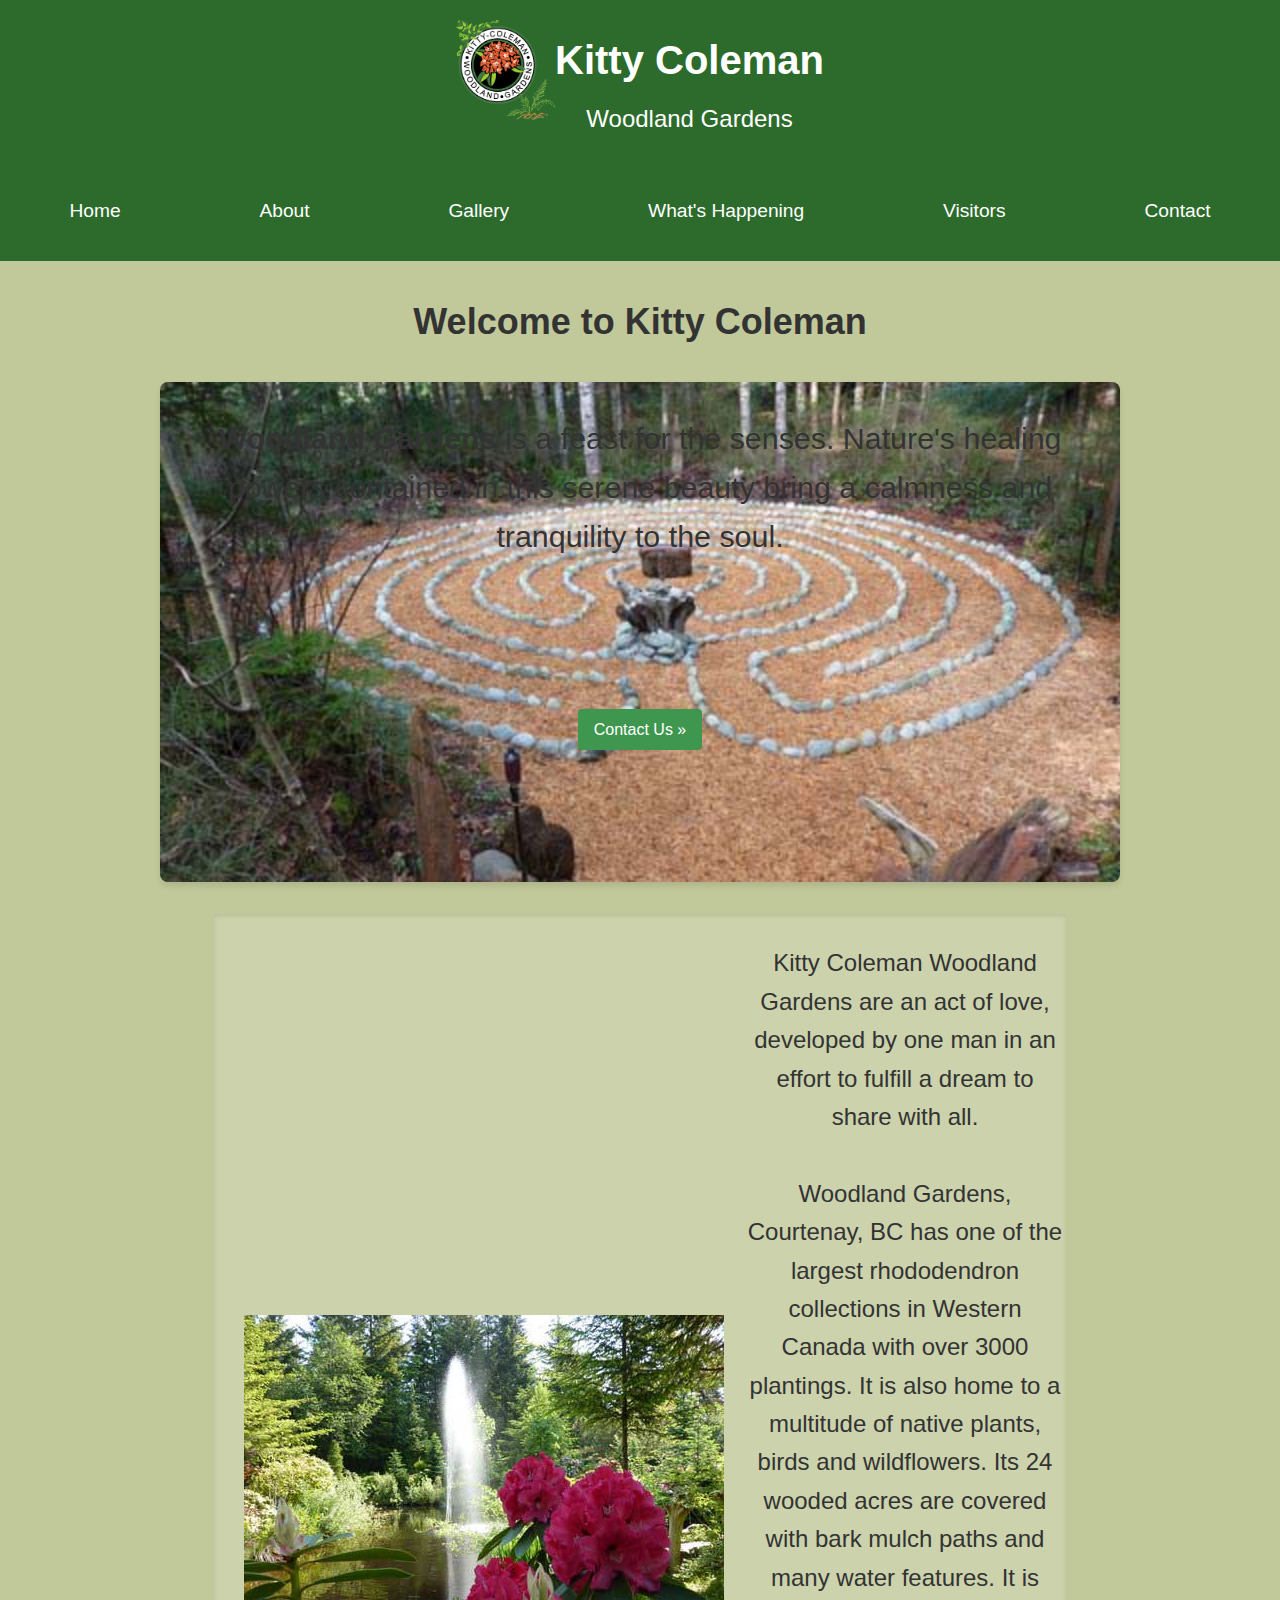
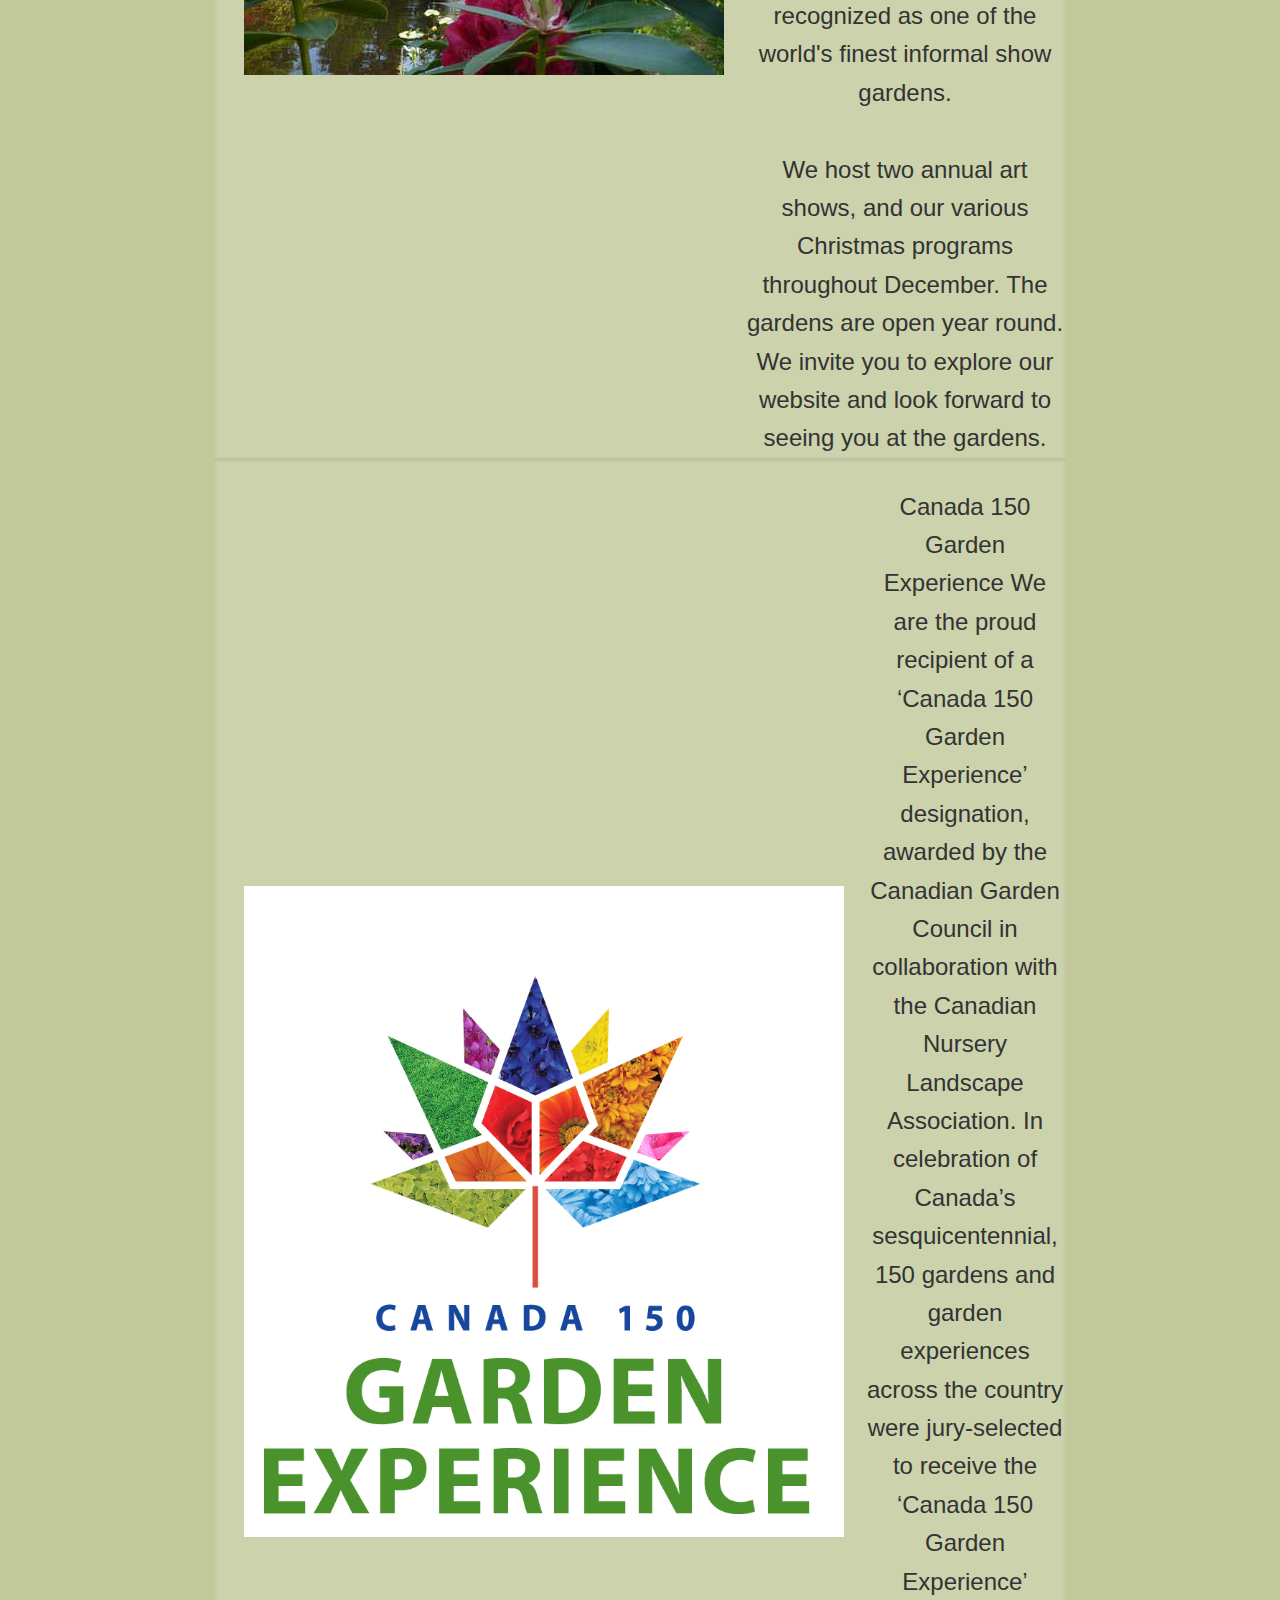
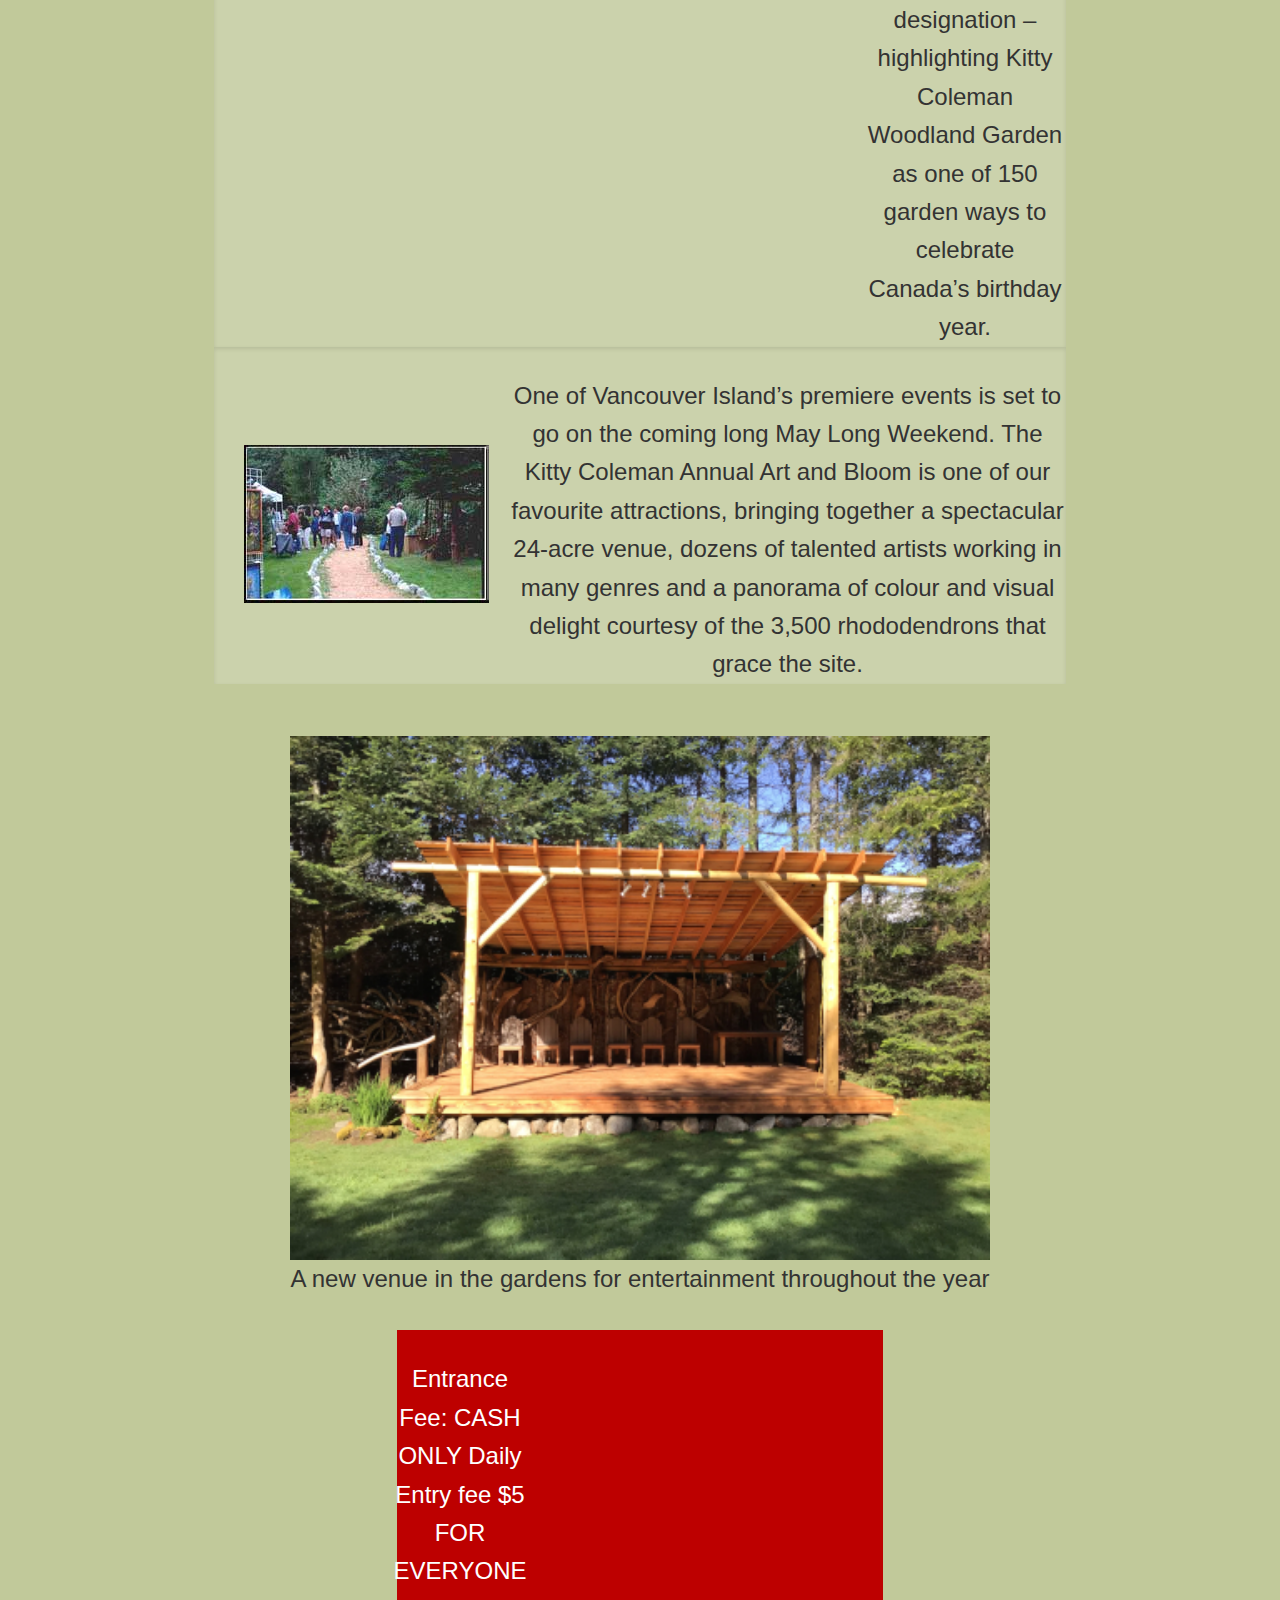
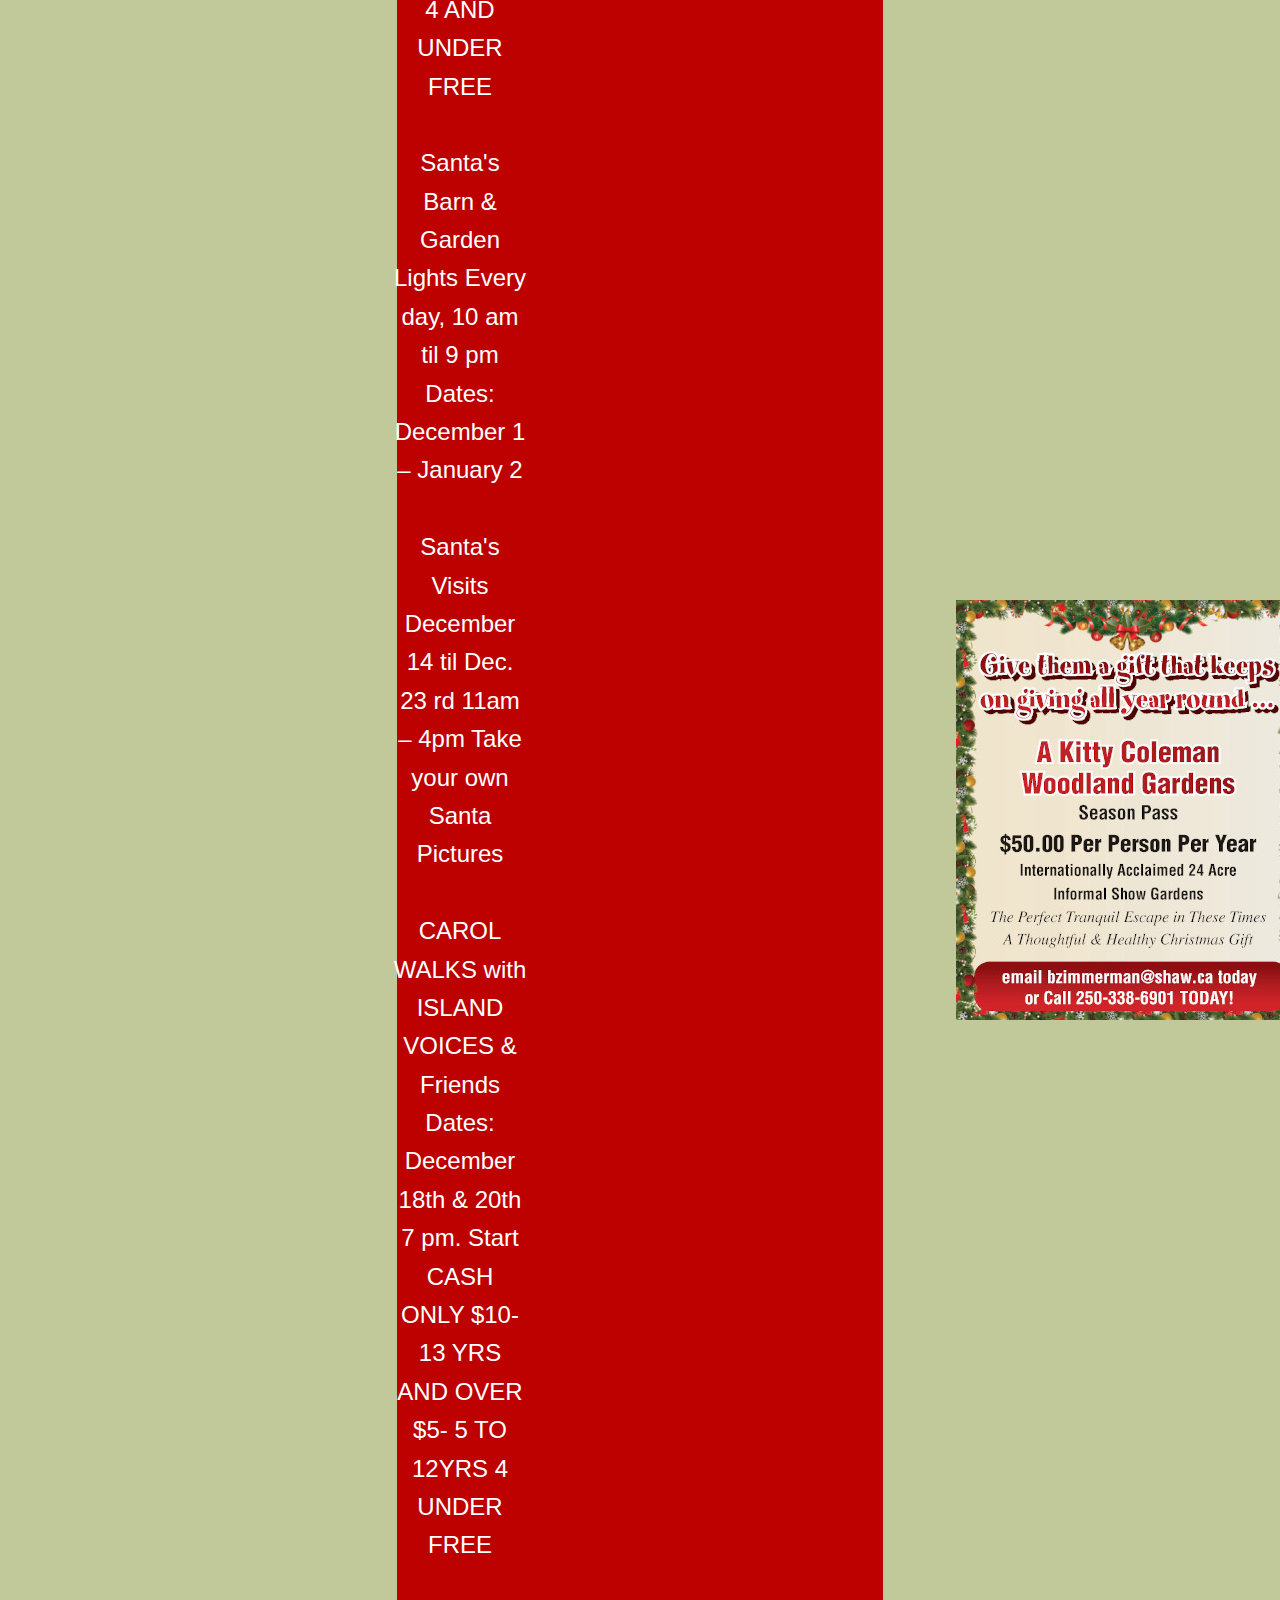
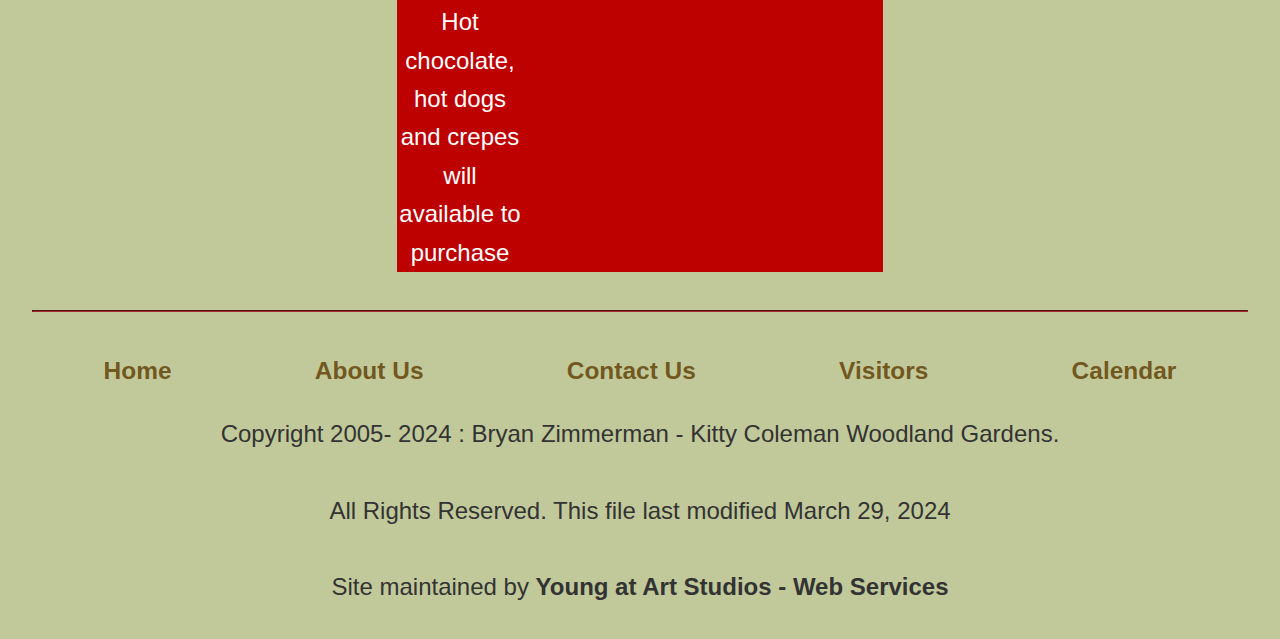
<file: .github/home.html>
<!DOCTYPE html>
<html lang="en">
<head>
    <meta charset="UTF-8">
    <meta name="viewport" content="width=device-width, initial-scale=1.0">
    <title>Kitty Coleman Woodland Gardens</title>
    <link rel="stylesheet" href="styles.css">
    <script>
        function showNav() {
            var element = document.getElementById("nav-items");
            element.classList.toggle("show-items");
        }
    </script>

<!--Terribly sorry for the late submission; I assumed that the expected time would be before the next class. I'll make sure to complete the next step on time.-->

</head>
<body>
    <header>
        <div class="header-container">
            <img src="images/kitty-coleman.png" alt="Kitty Coleman Logo" class="logo">
            <div class="header-title">
                <h1>Kitty Coleman</h1>
                <h2>Woodland Gardens</h2>
            </div>
            <button class="menu-toggle" onclick="showNav()">☰</button>
        </div>
    </header>

    <nav id="nav-items" class="hidden">
        <ul>
            <li><a href="home.html">Home</a></li>
            <li><a href="#">About</a></li>
            <li><a href="#">Gallery</a></li>
            <li><a href="#">What's Happening</a></li>
            <li><a href="visitor.html">Visitors</a></li>
            <li><a href="contact.html">Contact</a></li>
        </ul>
    </nav>

    <main>
        <h2>Welcome to Kitty Coleman</h2>
        <section class="welcome-section">
            <p>
                <strong>Woodland Gardens</strong> is a feast for the senses. 
                Nature's healing powers contained in this serene beauty bring 
                a calmness and tranquility to the soul.
            </p>
            <a href="#" class="cta-button">Contact Us »</a>
        </section>

        <section class="location-section3">
            
            <div class="image-container">
                <img src="images/fountain.jpg" alt="Location Image" class="img">
            </div>
            <div class="text-container">
             <p>Kitty Coleman Woodland Gardens are an act of love, developed by one man in an effort to fulfill a dream to share with all. </p> <br>

             <p>

                Woodland Gardens, Courtenay, BC has one of the largest rhododendron collections in Western Canada with over 3000 plantings. It is also home to a multitude of native plants, birds and wildflowers. Its 24 wooded acres are covered with bark mulch paths and many water features. It is recognized as one of the world's finest informal show gardens.

            </p> <br>
               
                <p> 
                We host two annual art shows, and our various Christmas programs throughout December. The gardens are open year round. We invite you to explore our website and look forward to seeing you at the gardens.</p>
                    
            </div>
   
           
        </section>


        <section class="location-section3">
            
            <div class="image-container">
                <img src="images/experience.jpg" alt="Location Image" class="img">
            </div>
            <div class="text-container">
                Canada 150 Garden Experience
                    We are the proud recipient of a ‘Canada 150 Garden Experience’ designation, awarded by the Canadian Garden Council in collaboration with the Canadian Nursery Landscape Association.
                    
                    In celebration of Canada’s sesquicentennial, 150 gardens and garden experiences across the country were jury-selected to receive the ‘Canada 150 Garden Experience’ designation – highlighting Kitty Coleman Woodland Garden as one of 150 garden ways to celebrate Canada’s birthday year.
                    
            </div>
   
           
        </section>


        <section class="location-section3">
            
            <div class="image-container">
                <img src="images/festival_new.jpg" alt="Location Image" class="img">
            </div>
            <div class="text-container">
                <p>One of Vancouver Island’s premiere events is set to go on the coming long May Long Weekend. The Kitty Coleman Annual Art and Bloom is one of our favourite attractions, bringing together a spectacular 24-acre venue, dozens of talented artists working in many genres and a panorama of colour and visual delight courtesy of the 3,500 rhododendrons that grace the site.</p>
                    
            </div>
   
           
        </section>

        <section class="location-section">
            
            <div class="location-image">
                <img src="images/concert-stage-sm.jpg" alt="Image of concert stage" class="img">

                <p>A new venue in the gardens for entertainment throughout the year
                    
                    
                    </p>

              
            </div>
        </section>

        
        <section class="location-section343">
            
            <div class="image-container2">
                <img src="images/season-pass-poster-350.jpg" alt="Event Poster" class="img">
            </div>
            <div class="text-container">
                <p>Entrance Fee: CASH ONLY
                    Daily Entry fee
                    $5 FOR EVERYONE
                    4 AND UNDER FREE
                </p>
                        <br>
                    <p>
                    Santa's Barn & Garden Lights
                    Every day, 10 am til 9 pm
                    Dates: December 1 – January 2
            </p>
            <br>
                    <p>
                    Santa's Visits
                    December 14 til Dec. 23 rd
                    11am – 4pm
                    Take your own Santa Pictures
        </p>
                    <br>
                    <p>
                    CAROL WALKS with
                    ISLAND VOICES & Friends
                    Dates: December 18th & 20th
                    7 pm. Start
                    CASH ONLY
                    $10-13 YRS AND OVER
                    $5- 5 TO 12YRS
                    4 UNDER FREE
    </p>
    <br>
                    <p>
                    Hot chocolate, hot dogs and
                    crepes will available to purchase</p>
                    
            </div>
    
           
        </section>
<br>

<hr>
<br>
<footer class="footerclass"> 
    <div class="signingon">
       
        <a href="#" class="nav-link2">Home</a>
        <a href="#" class="nav-link2">About Us</a>
       <a href="#contact.html" class="nav-link2">Contact Us</a>
        <a href="#" class="nav-link2">Visitors</a>
       <a href="#" class="nav-link2">Calendar</a>
       
    
</div>
    <p>Copyright 2005- 2024 : Bryan Zimmerman - Kitty Coleman Woodland Gardens. </p>
    <br>
    <p> 
        All Rights Reserved.
        This file last modified March 29, 2024</p>
        <br>
        <p>Site maintained by  <a href="http://www.yaadev.com/" class="nav-link3">Young at Art Studios - Web Services</a></p>



   


</footer>



    </main>




</body>
</html>
</file>
<file: styles.css>
/* reset and base styles */
* {
    margin: 0;
    padding: 0;
    box-sizing: border-box;
}

body {
    Font-family: 'Parkinsans', sans-serif;
    line-height: 1.6;
 background-color: #c1c99a;
    color: #333;
    font-size: 1.5em;
    max-width: 100%;
    overflow-x: hidden;

}

/* header styles */
header {
    background-color: #2d6b2d; 
    color: white;
    text-align: center;
    position: relative;
    font-family: "Montserrat", sans-serif;
    
  
}

header img {
    max-height: 50px;
    display: inline-block;
    vertical-align: middle;
}

header h1 {
    font-size: 1.5rem;
    margin: 0.5rem 0;
}

header h2 {
    font-size: 1rem;
    margin: 0;
    font-weight: normal;
}

.menu-toggle {
    background: none;
    border: none;
    color: white;
    font-size: 1.5rem;
    position: absolute;
    top: 1rem;
    right: 1rem;
    cursor: pointer;
}

/* navigation styles */
nav {
    background-color: #2d6b2d;
    text-align: center;
    display: none; /* hidden by default, shown on menu click */
}

nav.show-items {
    display: block;
}

nav ul {
    list-style: none;
    padding: 0;
}

nav ul li {
    padding: 1rem 0;
}

nav ul li a {
    color: white;
    text-decoration: none;
    font-size: 1.2rem;
}

nav ul li a:hover {
    text-decoration: underline;
}

/* main section styles */
main {
    padding: 2rem;
    text-align: center;
}



.welcome-section {
    background-color: white;
    padding: 2rem;
    border-radius: 8px;
    box-shadow: 0 4px 6px rgba(0, 0, 0, 0.1);
    max-width: 600px;
    height: 500px; 
    margin: 2rem auto;
    background-image: url('images/20240329163425-00c01e68.jpg');
    background-size: cover;
    background-position: center;
    background-repeat: no-repeat;
    display: flex;
    flex-direction: column;
    justify-content: flex-end;
    align-items: center;
    text-align: center;
}

  





.welcome-section h2 {
    font-size: 2.9rem;
    margin-bottom: 1.5rem;
 
    color: #fff;
    text-shadow: 2px 2px 4px rgba(0, 0, 0, 0.5); 
    justify-self: end;
    font-weight: bold;
    margin-top: 100px;
    background-color: rgba(0, 0, 0, 0.5); /* dark background readability */
}

.cta-button {
    background-color: #3f974f8a; 
    color: white;
    text-decoration: none;
    padding: 0.5rem 1rem;
    border-radius: 4px;
    font-size: 1rem;
    transition: background-color 0.3s ease;
    
}

.cta-button:hover {

    background-color: #2d6b2d; /* darker green when hovered */
}


/* image styles for sections */
.location-image img {
    padding-top: 20px;
    width: 100%; 
    height: auto; 
    max-width: 100%; 
    display: block; /* centers image */
}



.header-container { 

    max-height: 130px;
    display: flex;
    justify-content: center;
}





.location-section2 p, .location-section2 h2 { 
    color: white; /* sets text color to white */
}

/* footer styles */

.footerclass ul {
    list-style-type: none; 
    padding: 0; 
}

.footerclass li {
    margin: 0 10px; 
}

.nav-link2 {
    text-decoration: none;
    color: #333; 
    font-weight: bold;
    font-size: 14px;
}

.nav-link3 {
    text-decoration: none;
    color: #333; 
    font-weight: bold;
}

.location-section343 { 
    display: flex;
    flex-direction: row-reverse;
    max-width: 40%;
    margin: auto;
    padding-top: 30px;
    color: white;
    justify-content: center;
    align-items: center;
    
background-color: #bd0000;



    padding-right: 30px;
   
}

.location-section2 { 
    display: flex;

    background-color: #bd0000;
    max-width: 340px;
   margin-left: 850px;


    
}

table {
    width: 50%;
    margin: 20px;
    border-collapse: collapse; /* to ensure  borders between cells are merged */
    background-color: #ffffff;
    margin-left: 100px;

}
th, td {
    border: 1px solid black; /* this  a border around table cells */
    padding: 10px;
    text-align: left; /* this aligns text to the left */
}
th {
    background-color: #f2f2f2; /* this is a light grey background for header */
}


/* media queries for desktops */
@media (min-width: 768px) {
    header {
        padding: 20px 0;
    }

    header img {
        max-height: 100px;
    }

    header h1 {
        font-size: 2.5rem;
    }

    header h2 {
        font-size: 1.5rem;
    }

    .menu-toggle {
        display: none; /* hides the toggle button on desktop */
    }

    nav {
        display: block;
        padding: 1rem 0;
    }

    nav ul {
        display: flex;
        justify-content: space-around;
        align-items: center;
    }

    nav ul li {
        margin: 0 10px;
    }

    .welcome-section, .location-section {
        max-width: 960px;
        margin: 2rem auto;
        display: flex;
        align-items: center;
        justify-content: space-between;
    }

    .welcome-section h2, .location-section h2 {
        font-size: 2rem;
    }

    .location-image img {
        max-width: 100%;
        margin: auto; /* centers image horizontally */
    }

    .location-section, .location-section2 {
        width: 100%;
        display: flex;
        flex-direction: column;
        align-items: center;
    }
    .signingon { 
        display: flex;
        flex-direction: row;
        justify-content: space-around;
        font-size: 1.7em;
        padding-bottom: 15px;
    }
    
    table { 
        margin-left: 230px;
    }

  
    .welcome-section .cta-button { 
        margin-bottom: 100px;
        
        }

        .location-image2 { 
width: 400%;
          position: relative;
          left: 130px;
          bottom: -300px;
          
        }

        
.location-content { 
    position: relative;
    top: -120px; 
    left: -650px;
    margin-left: 200px;

}

.location-section3 { 
    display: flex;
    flex-direction: row;
    max-width: 70%;
    margin: auto;
    padding-top: 30px;
    box-shadow: inset 0 2px 4px rgba(0, 0, 0, 0.1);
   background-color: #cbd2ac;
   align-items: center;



    padding-left: 30px;
   
}

.location-section34 { 
    display: flex;
    flex-direction: row-reverse;
    max-width: 80%;
    margin: auto;
    padding-top: 30px;
    




    padding-right: 30px;
   
}



.image-containermap {

    padding-left: 1100px;
}

.thing { max-width: 40%;
    margin-left: 500px; } 
}
.location-section34 img { padding-left: 100px;}




.welcome-section p {
    font-size: 1.9rem;
}

.container {
    display: flex;
    align-items: center; 
    justify-content: space-between;  
}

.image-container img {
    width: 100%; 
    max-width: 600px; 
    min-width: 50%;
}

.text-container {
    flex: 1; 
    padding-left: 20px; 
}

/* style.css */
body {
    font-family: Arial, sans-serif;
}

.form-container {
    background-color: #f7f7f7;
    width: 50%;
    margin: 50px auto;
    padding: 20px;
    box-shadow: 0 0 10px rgba(0, 0, 0, 0.1);
}

form {
    display: flex;
    flex-direction: column;
}

label {
    margin-bottom: 5px;
    font-weight: bold;
}

input[type="email"],
input[type="text"],
input[type="tel"],
textarea {
    width: 100%;
    padding: 8px;
    margin-bottom: 20px;
    border: 1px solid #ccc;
    border-radius: 4px;
}

.nav-link2 { color: rgba(100, 68, 8, 0.863);

font-size: .6em;

margin-bottom: 10px;}

hr { border-color: brown;}

.image-container2 {

    position: relative;

     

    left: 430px;
}

.thing {   
    padding: 20px;
    background-color: #cbd2ac;
    margin-bottom: 10px;
    
}
</file>
<file: .github/styles.css>
/* reset and base styles */
* {
    margin: 0;
    padding: 0;
    box-sizing: border-box;
}

body {
    Font-family: 'Parkinsans', sans-serif;
    line-height: 1.6;
 background-color: #c1c99a;
    color: #333;
    font-size: 1.5em;
    max-width: 100%;
    overflow-x: hidden;

}

/* header styles */
header {
    background-color: #2d6b2d; 
    color: white;
    text-align: center;
    position: relative;
    font-family: "Montserrat", sans-serif;
    
  
}

header img {
    max-height: 50px;
    display: inline-block;
    vertical-align: middle;
}

header h1 {
    font-size: 1.5rem;
    margin: 0.5rem 0;
}

header h2 {
    font-size: 1rem;
    margin: 0;
    font-weight: normal;
}

.menu-toggle {
    background: none;
    border: none;
    color: white;
    font-size: 1.5rem;
    position: absolute;
    top: 1rem;
    right: 1rem;
    cursor: pointer;
}

/* navigation styles */
nav {
    background-color: #2d6b2d;
    text-align: center;
    display: none; /* hidden by default, shown on menu click */
}

nav.show-items {
    display: block;
}

nav ul {
    list-style: none;
    padding: 0;
}

nav ul li {
    padding: 1rem 0;
}

nav ul li a {
    color: white;
    text-decoration: none;
    font-size: 1.2rem;
}

nav ul li a:hover {
    text-decoration: underline;
}

/* main section styles */
main {
    padding: 2rem;
    text-align: center;
}



.welcome-section {
    background-color: white;
    padding: 2rem;
    border-radius: 8px;
    box-shadow: 0 4px 6px rgba(0, 0, 0, 0.1);
    max-width: 600px;
    height: 500px; 
    margin: 2rem auto;
    background-image: url('images/20240329163425-00c01e68.jpg');
    background-size: cover;
    background-position: center;
    background-repeat: no-repeat;
    display: flex;
    flex-direction: column;
    justify-content: flex-end;
    align-items: center;
    text-align: center;
}

  





.welcome-section h2 {
    font-size: 2.9rem;
    margin-bottom: 1.5rem;
 
    color: #fff;
    text-shadow: 2px 2px 4px rgba(0, 0, 0, 0.5); 
    justify-self: end;
    font-weight: bold;
    margin-top: 100px;
    background-color: rgba(0, 0, 0, 0.5); /* dark background readability */
}

.cta-button {
    background-color: #3f974f; 
    color: white;
    text-decoration: none;
    padding: 0.5rem 1rem;
    border-radius: 4px;
    font-size: 1rem;
    transition: background-color 0.3s ease;
    
}

.cta-button:hover {

    background-color: #2d6b2d; /* darker green when hovered */
}


/* image styles for sections */
.location-image img {
    padding-top: 20px;
    width: 100%; 
    height: auto; 
    max-width: 100%; 
    display: block; /* centers image */
}



.header-container { 

    max-height: 130px;
    display: flex;
    justify-content: center;
}





.location-section2 p, .location-section2 h2 { 
    color: white; /* sets text color to white */
}

/* footer styles */

.footerclass ul {
    list-style-type: none; 
    padding: 0; 
}

.footerclass li {
    margin: 0 10px; 
}

.nav-link2 {
    text-decoration: none;
    color: #333; 
    font-weight: bold;
    font-size: 14px;
}

.nav-link3 {
    text-decoration: none;
    color: #333; 
    font-weight: bold;
}

.location-section343 { 
    display: flex;
    flex-direction: row-reverse;
    max-width: 40%;
    margin: auto;
    padding-top: 30px;
    color: white;
    justify-content: center;
    align-items: center;
    
background-color: #bd0000;



    padding-right: 30px;
   
}

.location-section2 { 
    display: flex;

    background-color: #bd0000;
    max-width: 340px;
   margin-left: 850px;


    
}

table {
    width: 50%;
    margin: 20px;
    border-collapse: collapse; /* to ensure  borders between cells are merged */
    background-color: #ffffff;
    margin-left: 100px;

}
th, td {
    border: 1px solid black; /* this  a border around table cells */
    padding: 10px;
    text-align: left; /* this aligns text to the left */
}
th {
    background-color: #f2f2f2; /* this is a light grey background for header */
}


/* media queries for desktops */
@media (min-width: 768px) {
    header {
        padding: 20px 0;
    }

    header img {
        max-height: 100px;
    }

    header h1 {
        font-size: 2.5rem;
    }

    header h2 {
        font-size: 1.5rem;
    }

    .menu-toggle {
        display: none; /* hides the toggle button on desktop */
    }

    nav {
        display: block;
        padding: 1rem 0;
    }

    nav ul {
        display: flex;
        justify-content: space-around;
        align-items: center;
    }

    nav ul li {
        margin: 0 10px;
    }

    .welcome-section, .location-section {
        max-width: 960px;
        margin: 2rem auto;
        display: flex;
        align-items: center;
        justify-content: space-between;
    }

    .welcome-section h2, .location-section h2 {
        font-size: 2rem;
    }

    .location-image img {
        max-width: 100%;
        margin: auto; /* centers image horizontally */
    }

    .location-section, .location-section2 {
        width: 100%;
        display: flex;
        flex-direction: column;
        align-items: center;
    }
    .signingon { 
        display: flex;
        flex-direction: row;
        justify-content: space-around;
        font-size: 1.7em;
        padding-bottom: 15px;
    }
    
    table { 
        margin-left: 230px;
    }

  
    .welcome-section .cta-button { 
        margin-bottom: 100px;
        
        }

        .location-image2 { 
width: 400%;
          position: relative;
          left: 130px;
          bottom: -300px;
          
        }

        
.location-content { 
    position: relative;
    top: -120px; 
    left: -650px;
    margin-left: 200px;

}

.location-section3 { 
    display: flex;
    flex-direction: row;
    max-width: 70%;
    margin: auto;
    padding-top: 30px;
    box-shadow: inset 0 2px 4px rgba(0, 0, 0, 0.1);
   background-color: #cbd2ac;
   align-items: center;



    padding-left: 30px;
   
}

.location-section34 { 
    display: flex;
    flex-direction: row-reverse;
    max-width: 80%;
    margin: auto;
    padding-top: 30px;
    




    padding-right: 30px;
   
}



.image-containermap {

    padding-left: 1100px;
}

.thing { max-width: 40%;
    margin-left: 500px; } 
}
.location-section34 img { padding-left: 100px;}




.welcome-section p {
    font-size: 1.9rem;
}

.container {
    display: flex;
    align-items: center; 
    justify-content: space-between;  
}

.image-container img {
    width: 100%; 
    max-width: 600px; 
    min-width: 50%;
}

.text-container {
    flex: 1; 
    padding-left: 20px; 
}

/* style.css */
body {
    font-family: Arial, sans-serif;
}

.form-container {
    background-color: #f7f7f7;
    width: 50%;
    margin: 50px auto;
    padding: 20px;
    box-shadow: 0 0 10px rgba(0, 0, 0, 0.1);
}

form {
    display: flex;
    flex-direction: column;
}

label {
    margin-bottom: 5px;
    font-weight: bold;
}

input[type="email"],
input[type="text"],
input[type="tel"],
textarea {
    width: 100%;
    padding: 8px;
    margin-bottom: 20px;
    border: 1px solid #ccc;
    border-radius: 4px;
}

.nav-link2 { color: rgba(100, 68, 8, 0.863);

font-size: .6em;

margin-bottom: 10px;}

hr { border-color: brown;}

.image-container2 {

    position: relative;

     

    left: 430px;
}

.thing {   
    padding: 20px;
    background-color: #cbd2ac;
    margin-bottom: 10px;
    
}
</file>
